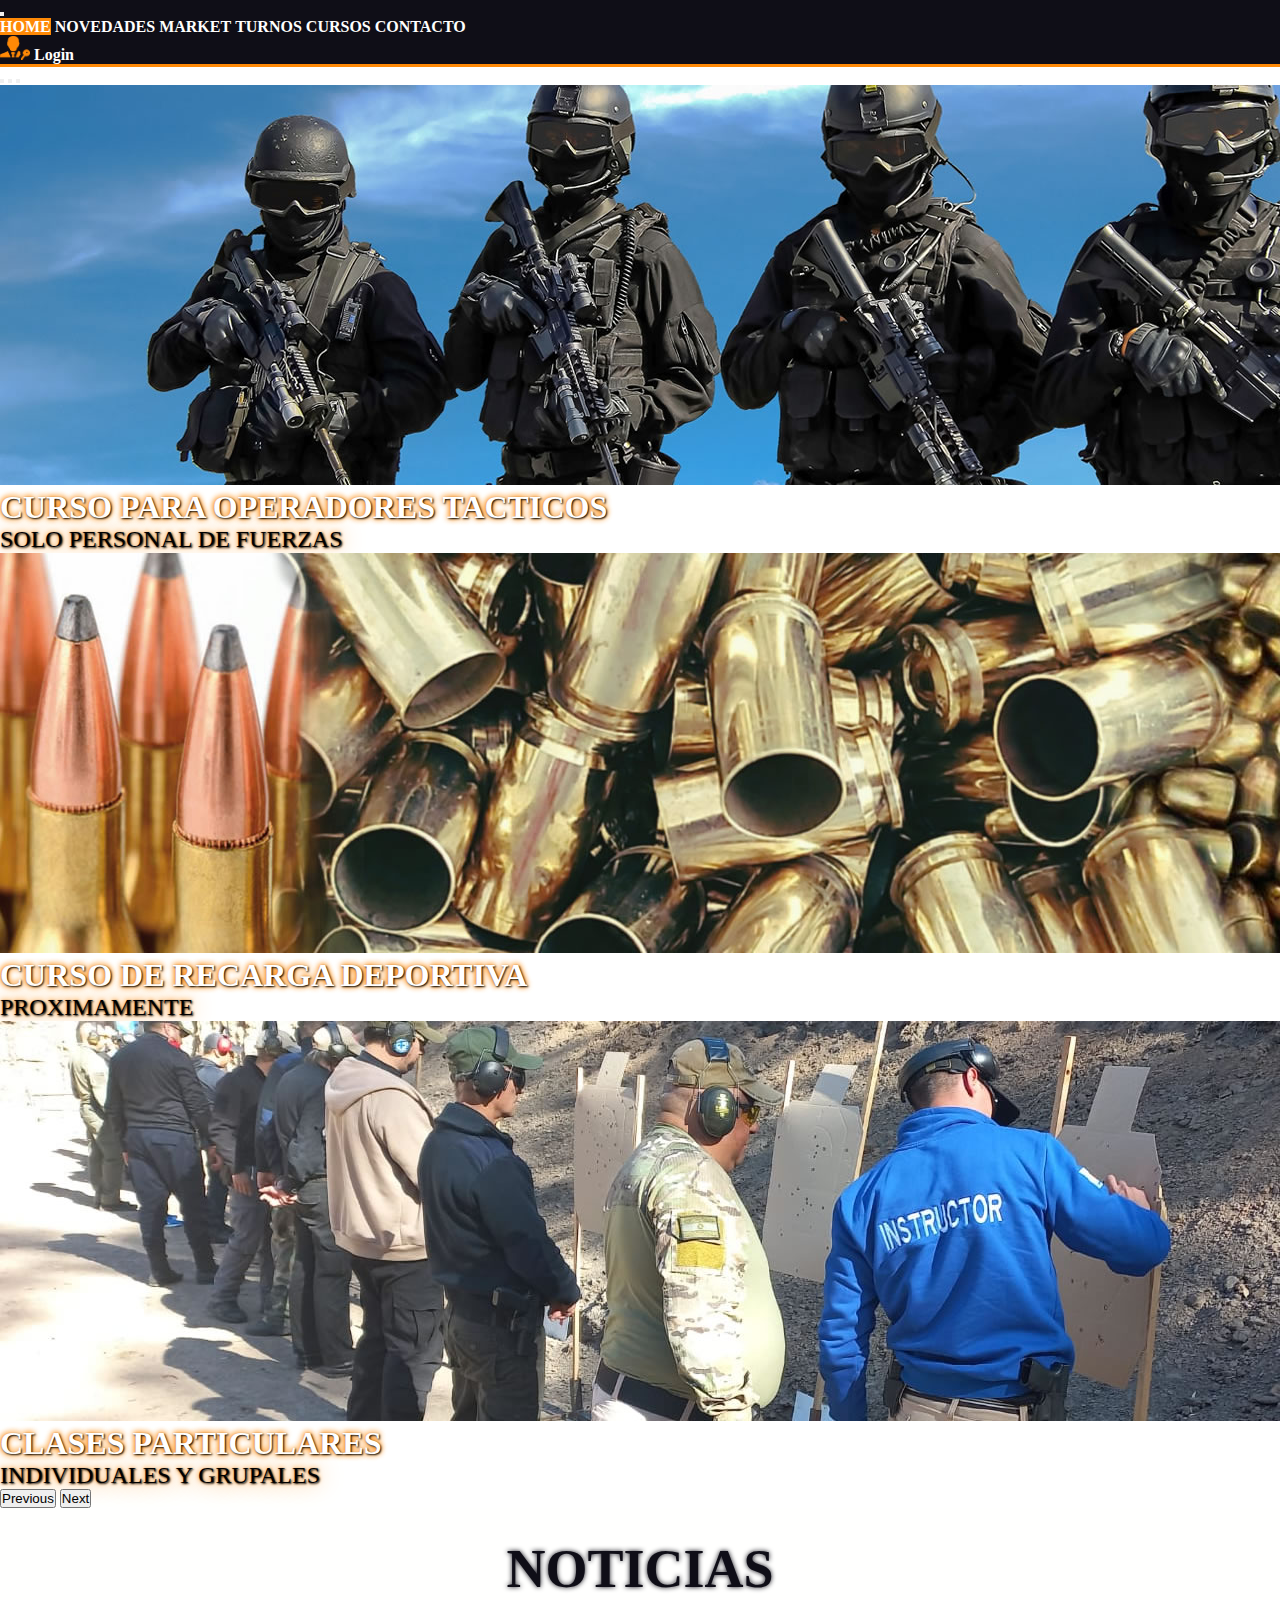
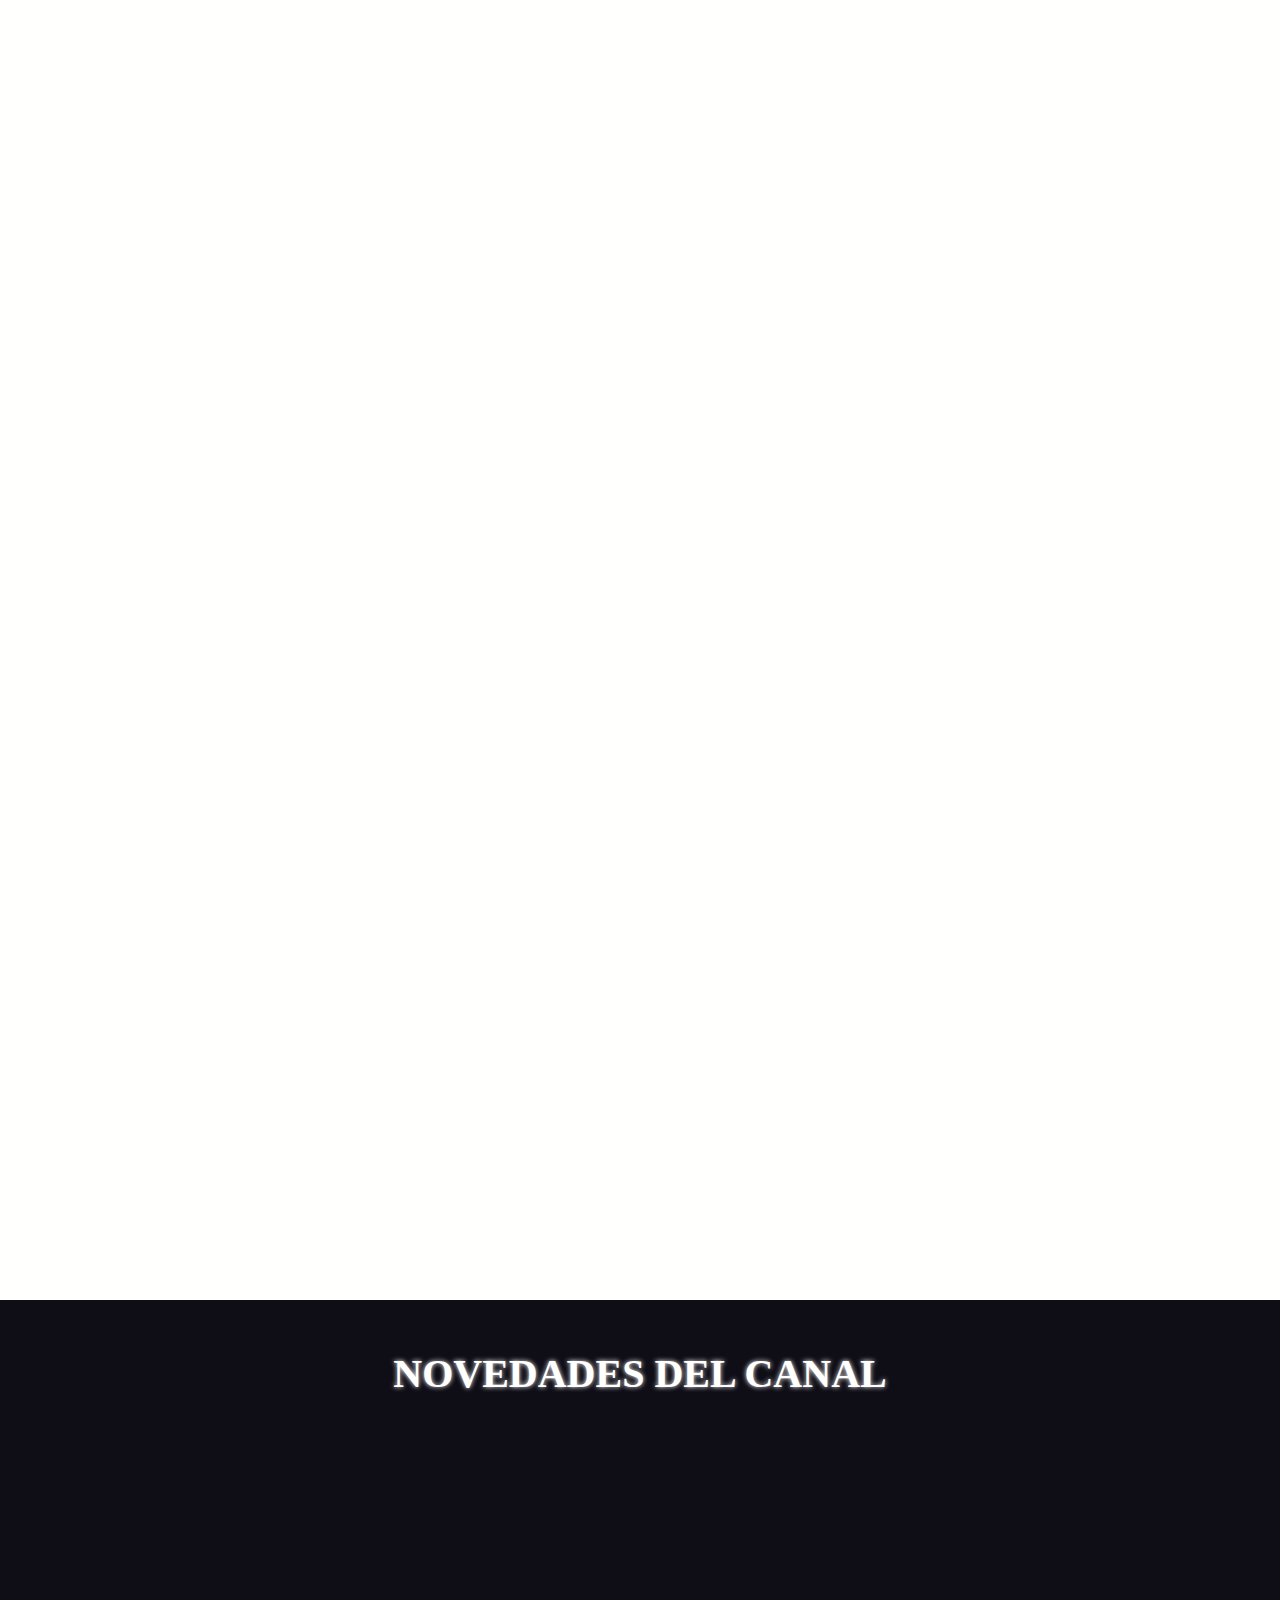
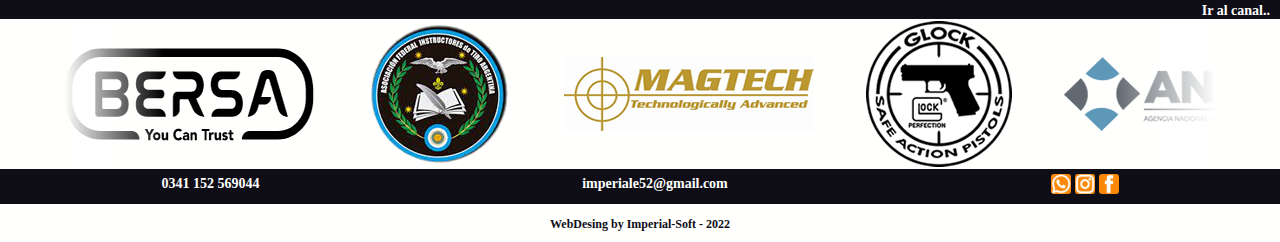
<file: index.html>
<!DOCTYPE html>
<html lang="es">

<head>
    <meta charset="UTF-8">
    <meta http-equiv="X-UA-Compatible" content="IE=edge">
    <meta name="viewport" content="width=device-width, initial-scale=1.0">
    <meta name="author" content="Walter Imperiale - Imperial-Soft" />
    <meta name="copyright" content="Imperial-soft - 2023">
    <meta name="description"
        content="Instruccion de tiro y armas de Fuego, en rosario, Argentina. Clases de tiro Personalizadas" />
    <meta name="keywords"
        content="Instructor de tiro, armas, legitimo usuario, anmac, tiro defensivo, tiro, tactico, deportivo, rosario, santa fe " />
    <link rel="stylesheet" href="assets/css/main.css">
    <link href="https://cdn.jsdelivr.net/npm/bootstrap@5.2.3/dist/css/bootstrap.min.css" rel="stylesheet"
        integrity="sha384-rbsA2VBKQhggwzxH7pPCaAqO46MgnOM80zW1RWuH61DGLwZJEdK2Kadq2F9CUG65" crossorigin="anonymous" />
    <link rel="stylesheet" href="https://cdnjs.cloudflare.com/ajax/libs/animate.css/4.1.1/animate.min.css" />
    <link rel="stylesheet" href="https://unpkg.com/aos@2.3.1/dist/aos.css" />


    <title>Walter Imperiale - Instructor de tiro y armas. Mat. ITB6654 ANMaC</title>
    <link rel="icon" type="image/x-icon" href="assets/img/favicon.ico">

</head>

<body id="container__index">

    <header class="grid__header">

        <div>
            <!-- aca inicia el carousel -->

            <div id="carouselExampleCaptions" class="carousel slide" data-bs-ride="carousel">
                <div class="carousel-indicators">
                    <button type="button" data-bs-target="#carouselExampleCaptions" data-bs-slide-to="0" class="active"
                        aria-current="true" aria-label="Slide 1"></button>
                    <button type="button" data-bs-target="#carouselExampleCaptions" data-bs-slide-to="1"
                        aria-label="Slide 2"></button>
                    <button type="button" data-bs-target="#carouselExampleCaptions" data-bs-slide-to="2"
                        aria-label="Slide 3"></button>
                </div>
                <div class="carousel-inner">
                    <div class="carousel-item active">
                        <img src="assets/img/carousel/cursoopespeciales.jpg" class="d-block w-100"
                            alt="Curso operadores tacticos">
                        <div class="carousel-caption d-none d-md-block">
                            <h5 class="h5__carousel">CURSO PARA OPERADORES TACTICOS</h5>
                            <p class="p__carousel">SOLO PERSONAL DE FUERZAS</p>
                        </div>
                    </div>
                    <div class="carousel-item">
                        <img src="assets/img/carousel/recargacurso.jpg" class="d-block w-100"
                            alt="Curso recargador de cartuchos metalicos">
                        <div class="carousel-caption d-none d-md-block">
                            <h5 class="h5__carousel">CURSO DE RECARGA DEPORTIVA</h5>
                            <p class="p__carousel">PROXIMAMENTE</p>
                        </div>
                    </div>
                    <div class="carousel-item">
                        <img src="assets/img/carousel/clasesparticulares.jpg" class="d-block w-100"
                            alt="Clases particulares">
                        <div class="carousel-caption d-none d-md-block">
                            <h5 class="h5__carousel">CLASES PARTICULARES</h5>
                            <p class="p__carousel">INDIVIDUALES Y GRUPALES</p>
                        </div>
                    </div>
                </div>
                <button class="carousel-control-prev" type="button" data-bs-target="#carouselExampleCaptions"
                    data-bs-slide="prev">
                    <span class="carousel-control-prev-icon" aria-hidden="true"></span>
                    <span class="visually-hidden">Previous</span>
                </button>
                <button class="carousel-control-next" type="button" data-bs-target="#carouselExampleCaptions"
                    data-bs-slide="next">
                    <span class="carousel-control-next-icon" aria-hidden="true"></span>
                    <span class="visually-hidden">Next</span>
                </button>
            </div>
            <!-- aca termina el carousel -->

            <!-- <img class="img__no__desborde" src="assets/img/banner.jpg" alt="Logo de cabecera"> -->
        </div>

    </header>

    <!-- inicio de navbar de boostrap -->

    <nav class="py-0 navbar navbar-dark sticky-top navbar-expand-lg color__negro">
        <div class="container-fluid">
            <a class="oculta__pc navbar-brand" href="#"><img src="assets/img/user-login-icon.png" alt="Ingresar"
                    width="30" height="24"> Login</a>
            <button class="navbar-toggler" type="button" data-bs-toggle="collapse" data-bs-target="#navbarNavAltMarkup"
                aria-controls="navbarNavAltMarkup" aria-expanded="false" aria-label="Toggle navigation">
                <span class="navbar-toggler-icon"></span>
            </button>
            <div class="fw-bold justify-content-center collapse navbar-collapse" id="navbarNavAltMarkup">
                <div class="navbar-nav">
                    <a class="nav-link btn__fondo link-dark" href="index.html">HOME</a>
                    <a class="nav-link" href="pages/novedades.html">NOVEDADES</a>
                    <a class="nav-link" href="pages/market.html">MARKET</a>
                    <a class="nav-link" href="pages/turnos.html">TURNOS</a>
                    <a class="nav-link" href="pages/cursos.html">CURSOS</a>
                    <a class="nav-link" href="pages/contacto.html">CONTACTO</a>
                </div>
            </div>
            <a class="oculta__mobile navbar-brand" href="#"><img src="assets/img/user-login-icon.png" alt="Ingresar"
                    width="30" height="24"> Login</a>
        </div>
    </nav>

    <!-- FIN de navbar de boostrap -->

    <main class="grid__noticias color__claro">
        <h1 class="h1__new animate__animated animate__backInLeft">NOTICIAS</h1>
        <!-- en esta seccion de noticias, van a aparecer las ultimas 4 o 6 novedades agregadas en la seccion de novedades, o se podran intercarlar on los ultimos cursos agregados en la seccion cursos..  mostrando los ultimos 6 de forma cronologica. 
        Por ahora, solo quedan estas "cards" de forma estatica y representativa.-->
        <section>
            <div class="mi__cards">

                <div class="mi__card" data-aos="zoom-out-up">
                    <img src="assets/img/cursos/seguridad.jpg" alt="Diplomatura en seguridad fisica">
                    <div class="contenido__texto__card">
                        <h4>DIPLOMATURA EN SEGURIDAD</h4>
                        <p>Conocera todos los aspectos para diagramar y proyectar un plan de seguridad, para el nuecleo
                            familiar.<a href="pages/contacto.html"> Consultar Requisitos</a></p>
                    </div>
                </div>

                <div class="mi__card" data-aos="fade-right">
                    <img src="assets/img/novedades/noticiaanmac3.jpg"
                        alt="ANMAC RECIBIÓ 1300 ARMAS DEL DELITO PARA SU DESTRUCCIÓN">
                    <div class="contenido__texto__card">
                        <h4>1300 ARMAS PARA DESTRUIR!</h4>
                        <p>La Agencia Nacional de Materiales Controlados implementó una política proactiva que consiste
                            en trasladar, inventariar..<a
                                href="http://www.anmac.gob.ar/index_seccion.php?seccion=info&m=0&id=162"
                                target="_blank">Leer mas..</a></p>
                    </div>
                </div>

                <div class="mi__card" data-aos="fade-down" data-aos-easing="linear" data-aos-duration="1500">
                    <img src="assets/img/novedades/noticiaanmac4.jpg" alt="EL PEVAF LLEGA A QUILMES">
                    <div class="contenido__texto__card">
                        <h4>EL PEVAF LLEGA A QUILMES</h4>
                        <p class="fst-normal">Los Puestos Móviles del Programa Nacional de Entrega Voluntaria de Armas
                            de Fuego y Municiones... <a
                                href="http://www.anmac.gob.ar/index_seccion.php?seccion=info&m=0&id=157"
                                target="_blank">Leer mas..</a></p>
                    </div>
                </div>

                <div class="mi__card" data-aos="flip-left">
                    <img src="assets/img/cursos/cursodefensivo.jpg" alt="Clases de tiro">
                    <div class="contenido__texto__card">
                        <h4>IDONEIDAD DE TIRO</h4>
                        <p>Aprende leyes, reglamenacion y a usar tu arma de fuego, de forma segura! <a
                                href="pages/contacto.html"> Consultar Requisitos</a></p>
                    </div>
                </div>

                <div class="card__mobile" data-aos="zoom-in-left">
                    <img src="assets/img/cursos/custodia.jpg" alt="Curso de custodia VIP">
                    <div class="contenido__texto__card">
                        <h4>CUSTUDIA MANDATARIOS</h4>
                        <p>El curso para custodias VIP o mandatarios esta diseñado para personas de seguridad privada.
                            <a href="pages/contacto.html"> Consultar Requisitos</a>
                        </p>
                    </div>
                </div>

                <div class="card__mobile" data-aos="fade-down">
                    <img src="assets/img/novedades/gwash.jpg" alt="imagen de GEORGE WASHINGTON">
                    <div class="contenido__texto__card">
                        <h4>GEORGE WASHINGTON</h4>
                        <p>"Las armas de fuego son las segundas en importancia tan sólo después de la Constitución,
                            ellas son los dientes de la libertad de la gente." <a
                                href="https://es.wikipedia.org/wiki/George_Washington" target="_blank">Leer mas..</a>
                        </p>
                    </div>
                </div>

                <div class="card__mobile" data-aos="fade-right">
                    <img src="assets/img/novedades/CSlater.jpg" alt="imagen de CHRISTIAN SLATER">
                    <div class="contenido__texto__card">
                        <h4>CHRISTIAN SLATER</h4>
                        <p>"Más vale tener un arma y no necesitarla que necesitarla y no tenerla..." <a
                                href="https://es.wikipedia.org/wiki/Christian_Slater" target="_blank">Leer mas..</a></p>
                    </div>
                </div>

                <div class="card__mobile" data-aos="fade-left">
                    <img src="assets/img/novedades/ncage.jpg" alt="imagen de NICOLAS CAGE">
                    <div class="contenido__texto__card">
                        <h4>NICOLAS CAGE</h4>
                        <p class="fst-normal">En el mundo hay mas de 550 millones de armas de fuego en circulación. Un
                            arma de fuego por
                            cada 12 personas que hay en el planeta y digo yo, ¿cómo se arman las otras 11?" <a
                                href="https://es.wikipedia.org/wiki/Nicolas_Cage" target="_blank">Leer mas..</a></p>
                    </div>
                </div>

            </div>
        </section>

    </main>

    <section class="grid__videos">
        <!-- En esta seccion, pienso poner alguna especie de plug o api que conecte a mi canal de youtube y traiga los ultimos videos de forma actualizada -->
        <h2 class="h2 animate__animated animate__backInLeft">NOVEDADES DEL CANAL</h2>

        <div class="div__alinear" data-aos="zoom-out"><iframe width="100%" height="100%"
                src="https://www.youtube.com/embed/RWVH_6TnJf8" title="Metodologia de la enseñanza" frameborder="0"
                allow="accelerometer; autoplay; clipboard-write; encrypted-media; gyroscope; picture-in-picture"
                allowfullscreen></iframe></div>

        <div class="div__alinear" data-aos="flip-left"><iframe width="100%" height="100%"
                src="https://www.youtube.com/embed/L-SHm2iKRLs" title="cuarto seminario de afita" frameborder="0"
                allow="accelerometer; autoplay; clipboard-write; encrypted-media; gyroscope; picture-in-picture"
                allowfullscreen></iframe></div>

        <div class="div__alinear__mobile" data-aos="fade-up-left"><iframe width="100%" height="100%"
                src="https://www.youtube.com/embed/pBfAUvEuGWI" title="medicina tactica" frameborder="0"
                allow="accelerometer; autoplay; clipboard-write; encrypted-media; gyroscope; picture-in-picture"
                allowfullscreen></iframe></div>

        <p class="canal__youtube"><a href="https://www.youtube.com/c/afitainstructoresdetiro" target="_blank">Ir al
                canal..</a></p>
    </section>

    <section class="grid__sponsor">
        <!-- en est seccion, van a aparecer de forma aleatoerea los logos de los sponsor, al hacerles click me deberia llevar a la pagina web del mismo -->


        <div class="slider">
            <div class="slide-track">
                <div class="slide">
                    <img src="assets/img/sponsors/bersa.png" alt="logo de Bersa" />
                </div>
                <div class="slide">
                    <img src="assets/img/sponsors/afita.png" alt="AFITA" />
                </div>
                <div class="slide">
                    <img src="assets/img/sponsors/magtech.png" alt="magtech logo" />
                </div>
                <div class="slide">
                    <img src="assets/img/sponsors/glock1.png" alt="Logo glock redondo" />
                </div>
                <div class="slide">
                    <img src="assets/img/sponsors/anmac.png" alt="Logo ANMaC" />
                </div>
                <div class="slide">
                    <img src="assets/img/sponsors/gloc2.png" alt="Logo de glock Perfection" />
                </div>
                <div class="slide">
                    <img src="assets/img/sponsors/afita2.png" alt="heraldica afita" />
                </div>
                <div class="slide">
                    <img src="assets/img/sponsors/fiocchi.png" alt="Fiocchi Municiones" />
                </div>
                <div class="slide">
                    <img src="assets/img/sponsors/logoit.png" alt="logo instructores federal" />
                </div>
                <div class="slide">
                    <img src="assets/img/sponsors/winchester.png" alt="winchester" />
                </div>
                <div class="slide">
                    <img src="assets/img/sponsors/beretta.png" alt="Prietto Beretta" />
                </div>
                <div class="slide">
                    <img src="assets/img/sponsors/sec.png" alt="Seguridad Especial canina" />
                </div>
                <div class="slide">
                    <img src="assets/img/sponsors/logowi.png" alt="Walter logo" />
                </div>
                <div class="slide">
                    <img src="assets/img/sponsors/logowi2.png" alt="logo walter" />
                </div>
            </div>
        </div>

    </section>

    <footer class="grid__footer">
        <section class="alinea__footer2">
            <div>
                <a href="tel:+540341152569044">0341 152 569044</a>
            </div>
            <div>
                <a href=mailto:imperiale52@gmail.com?subject="Consulta Web">imperiale52@gmail.com</a>
            </div>
            <div>
                <a href="https://wa.me/+543412569044" target="_blank"><img src="assets/img/logo_wsp.jpg"
                        alt="logo wsp"></a>

                <a href="https://instagram.com/imperiale.instructor" target="_blank"><img
                        src="assets/img/logo_instagram.jpg" alt="logo de instagram"></a>

                <a href="https://www.facebook.com/imperiale.instructor/" target="_blank"><img
                        src="assets/img/logo_fb.jpg" alt="logo de facebook"></a>

            </div>
        </section>
        <div class="pie">
            <a href="https://argnight.bizhat.com" target="_blank">WebDesing by Imperial-Soft - 2022</a>
        </div>

    </footer>
    <script src="https://cdn.jsdelivr.net/npm/bootstrap@5.2.3/dist/js/bootstrap.bundle.min.js"
        integrity="sha384-kenU1KFdBIe4zVF0s0G1M5b4hcpxyD9F7jL+jjXkk+Q2h455rYXK/7HAuoJl+0I4"
        crossorigin="anonymous"></script>

    <script src="https://unpkg.com/aos@2.3.1/dist/aos.js"></script>

    <script>
        AOS.init({
            easing: 'ease-out-back',
            duration: 1000
        });
    </script>
</body>

</html>
</file>
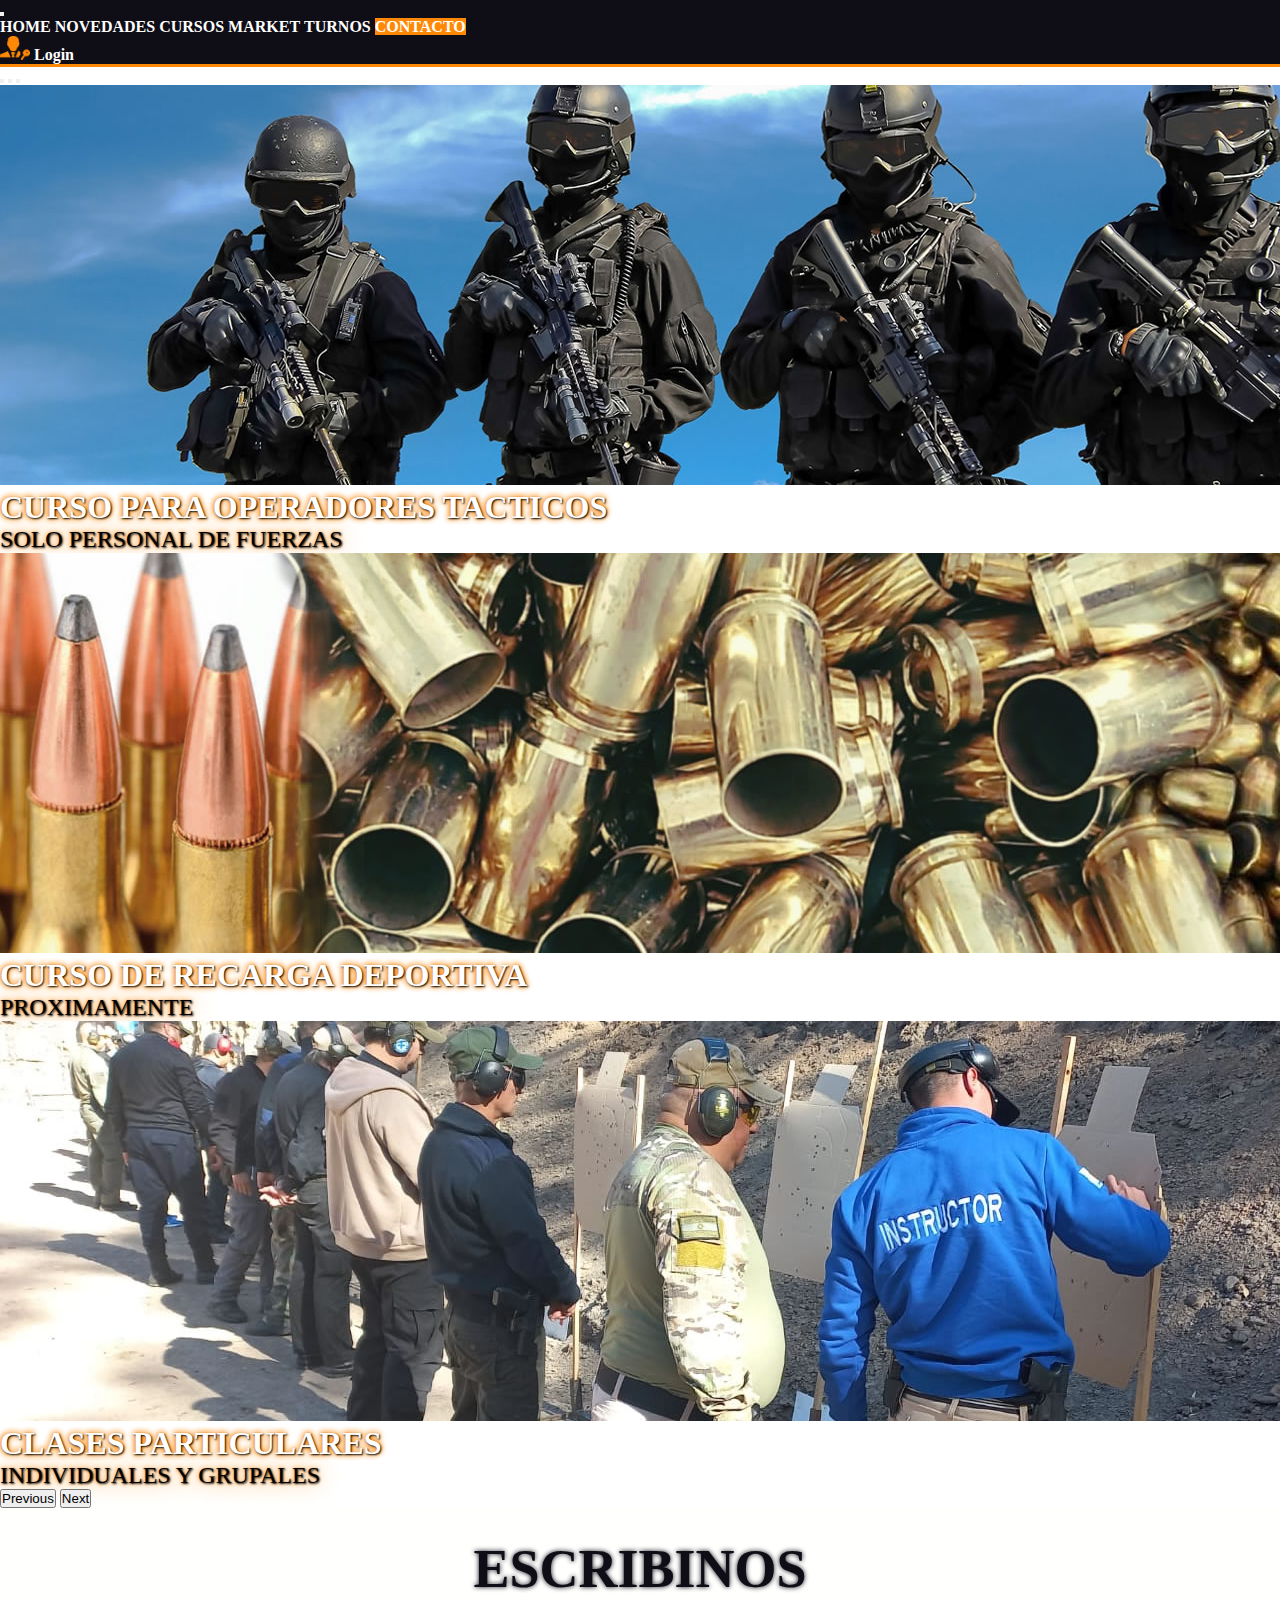
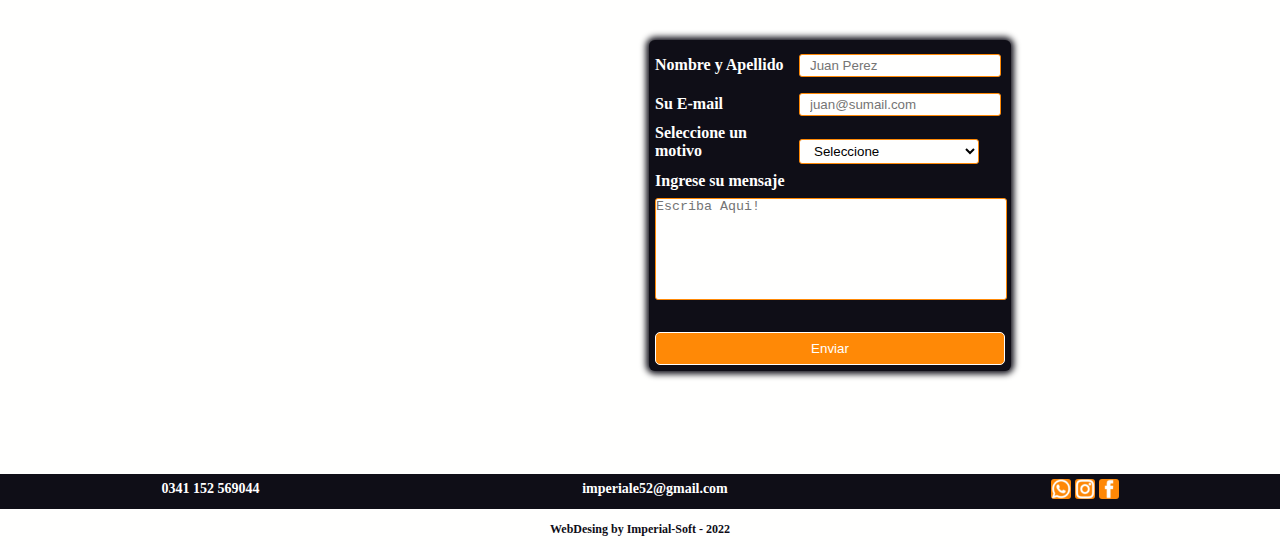
<file: pages/contacto.html>
<!DOCTYPE html>
<html lang="es">


<head>
    <meta charset="UTF-8">
    <meta http-equiv="X-UA-Compatible" content="IE=edge">
    <meta name="viewport" content="width=device-width, initial-scale=1.0">
    <meta name="author" content="Walter Imperiale - Imperial-Soft" />
    <meta name="copyright" content="Imperial-soft - 2023">
    <meta name="description"
        content="Instruccion de tiro y armas de Fuego, en rosario, Argentina. Clases de tiro Personalizadas" />
    <meta name="keywords"
        content="Instructor de tiro, armas, legitimo usuario, anmac, tiro defensivo, tiro, tactico, deportivo, rosario, santa fe " />

    <link rel="stylesheet" href="../assets/css/main.css">

    <link href="https://cdn.jsdelivr.net/npm/bootstrap@5.2.3/dist/css/bootstrap.min.css" rel="stylesheet"
        integrity="sha384-rbsA2VBKQhggwzxH7pPCaAqO46MgnOM80zW1RWuH61DGLwZJEdK2Kadq2F9CUG65" crossorigin="anonymous" />

    <link rel="stylesheet" href="https://cdnjs.cloudflare.com/ajax/libs/animate.css/4.1.1/animate.min.css" />
    <link rel="stylesheet" href="https://unpkg.com/aos@2.3.1/dist/aos.css" />


    <title>Contacto - Instruccion de Tiro y Armas - Clases Personalizadas</title>
    <link rel="icon" type="image/x-icon" href="../assets/img/favicon.ico">

</head>

<body id="container__index">

    <header class="grid__header">

        <div>
            <!-- aca inicia el carousel -->
            <div id="carouselExampleCaptions" class="carousel slide" data-bs-ride="carousel">
                <div class="carousel-indicators">
                    <button type="button" data-bs-target="#carouselExampleCaptions" data-bs-slide-to="0" class="active"
                        aria-current="true" aria-label="Slide 1"></button>
                    <button type="button" data-bs-target="#carouselExampleCaptions" data-bs-slide-to="1"
                        aria-label="Slide 2"></button>
                    <button type="button" data-bs-target="#carouselExampleCaptions" data-bs-slide-to="2"
                        aria-label="Slide 3"></button>
                </div>
                <div class="carousel-inner">
                    <div class="carousel-item active">
                        <img src="../assets/img/carousel/cursoopespeciales.jpg" class="d-block w-100"
                            alt="Curso operadores tacticos">
                        <div class="carousel-caption d-none d-md-block">
                            <h5 class="h5__carousel">CURSO PARA OPERADORES TACTICOS</h5>
                            <p class="p__carousel">SOLO PERSONAL DE FUERZAS</p>
                        </div>
                    </div>
                    <div class="carousel-item">
                        <img src="../assets/img/carousel/recargacurso.jpg" class="d-block w-100"
                            alt="Curso recargador de cartuchos metalicos">
                        <div class="carousel-caption d-none d-md-block">
                            <h5 class="h5__carousel">CURSO DE RECARGA DEPORTIVA</h5>
                            <p class="p__carousel">PROXIMAMENTE</p>
                        </div>
                    </div>
                    <div class="carousel-item">
                        <img src="../assets/img/carousel/clasesparticulares.jpg" class="d-block w-100"
                            alt="Clases particulares">
                        <div class="carousel-caption d-none d-md-block">
                            <h5 class="h5__carousel">CLASES PARTICULARES</h5>
                            <p class="p__carousel">INDIVIDUALES Y GRUPALES</p>
                        </div>
                    </div>
                </div>
                <button class="carousel-control-prev" type="button" data-bs-target="#carouselExampleCaptions"
                    data-bs-slide="prev">
                    <span class="carousel-control-prev-icon" aria-hidden="true"></span>
                    <span class="visually-hidden">Previous</span>
                </button>
                <button class="carousel-control-next" type="button" data-bs-target="#carouselExampleCaptions"
                    data-bs-slide="next">
                    <span class="carousel-control-next-icon" aria-hidden="true"></span>
                    <span class="visually-hidden">Next</span>
                </button>
            </div>
            <!-- aca termina el carousel -->
        </div>

    </header>

    <!-- inicio de navbar de boostrap -->

    <nav class="py-0 navbar navbar-dark sticky-top navbar-expand-lg color__negro">
        <div class="container-fluid">
            <a class="oculta__pc navbar-brand" href="#"><img src="../assets/img/user-login-icon.png" alt="Ingresar"
                    width="30" height="24"> Login</a>
            <button class="navbar-toggler" type="button" data-bs-toggle="collapse" data-bs-target="#navbarNavAltMarkup"
                aria-controls="navbarNavAltMarkup" aria-expanded="false" aria-label="Toggle navigation">
                <span class="navbar-toggler-icon"></span>
            </button>
            <div class="fw-bold justify-content-center collapse navbar-collapse" id="navbarNavAltMarkup">
                <div class="navbar-nav">
                    <a class="nav-link" href="../index.html">HOME</a>
                    <a class="nav-link" href="novedades.html">NOVEDADES</a>
                    <a class="nav-link" href="cursos.html">CURSOS</a>
                    <a class="nav-link" href="market.html">MARKET</a>
                    <a class="nav-link" href="turnos.html">TURNOS</a>
                    <a class="nav-link btn__fondo link-dark" href="contacto.html">CONTACTO</a>
                </div>
            </div>
            <a class="oculta__mobile navbar-brand" href="#"><img src="../assets/img/user-login-icon.png" alt="Ingresar"
                    width="30" height="24"> Login</a>
        </div>
    </nav>
    <!-- FIN de navbar de boostrap -->

    <main class="grid__noticias color__claro">
        <h1 class="h1__new animate__animated animate__backInLeft">ESCRIBINOS</h1>


        <div class="centrar__frm">
            <div class="alinear__img__frm" data-aos="flip-left" data-aos-easing="ease-out-cubic"
                data-aos-duration="2000">
                <img src="../assets/img/contacto.jpg" alt="imagen de contacto">
            </div>

            <div>
                <form>
                    <div><label for="Nombre">Nombre y Apellido</label>
                        <input type="text" name="Nombre" placeholder="Juan Perez" pattern=[A-Z\sa-z]{3,20} required>
                    </div>

                    <div><label for="email">Su E-mail</label>
                        <input type="email" name="email" placeholder="juan@sumail.com" required>
                    </div>

                    <div><label for="asunto">Seleccione un motivo</label>
                        <select name="asunto" required>
                            <option value="">Seleccione</option>
                            <option value="Capacitaciones">Capacitaciones</option>
                            <option value="Cursos">Cursos</option>
                            <option value="Varios">Varios</option>
                        </select>
                    </div>

                    <div><label for="mensaje">Ingrese su mensaje</label>
                        <textarea name="mensaje" placeholder="Escriba Aqui!" required></textarea>
                    </div>
                    <div><input type="submit" value="Enviar"></div>
                </form>
            </div>
        </div>
    </main>



    <footer class="grid__footer">
        <section class="alinea__footer2">
            <div>
                <a href="tel:+540341152569044">0341 152 569044</a>
            </div>
            <div>
                <a href=mailto:imperiale52@gmail.com?subject="Consulta Web">imperiale52@gmail.com</a>
            </div>
            <div>
                <a href="https://wa.me/+543412569044" target="_blank"><img src="../assets/img/logo_wsp.jpg"
                        alt="logo wsp"></a>

                <a href="https://instagram.com/imperiale.instructor" target="_blank"><img
                        src="../assets/img/logo_instagram.jpg" alt="logo de instagram"></a>

                <a href="https://www.facebook.com/imperiale.instructor/" target="_blank"><img
                        src="../assets/img/logo_fb.jpg" alt="logo de facebook"></a>

            </div>
        </section>
        <div class="pie">
            <a href="https://argnight.bizhat.com" target="_blank">WebDesing by Imperial-Soft - 2022</a>
        </div>

    </footer>
    <script src="https://cdn.jsdelivr.net/npm/bootstrap@5.2.3/dist/js/bootstrap.bundle.min.js"
        integrity="sha384-kenU1KFdBIe4zVF0s0G1M5b4hcpxyD9F7jL+jjXkk+Q2h455rYXK/7HAuoJl+0I4"
        crossorigin="anonymous"></script>

    <script src="https://unpkg.com/aos@2.3.1/dist/aos.js"></script>

    <script>
        AOS.init({
            easing: 'ease-out-back',
            duration: 1000
        });
    </script>
</body>

</html>
</file>
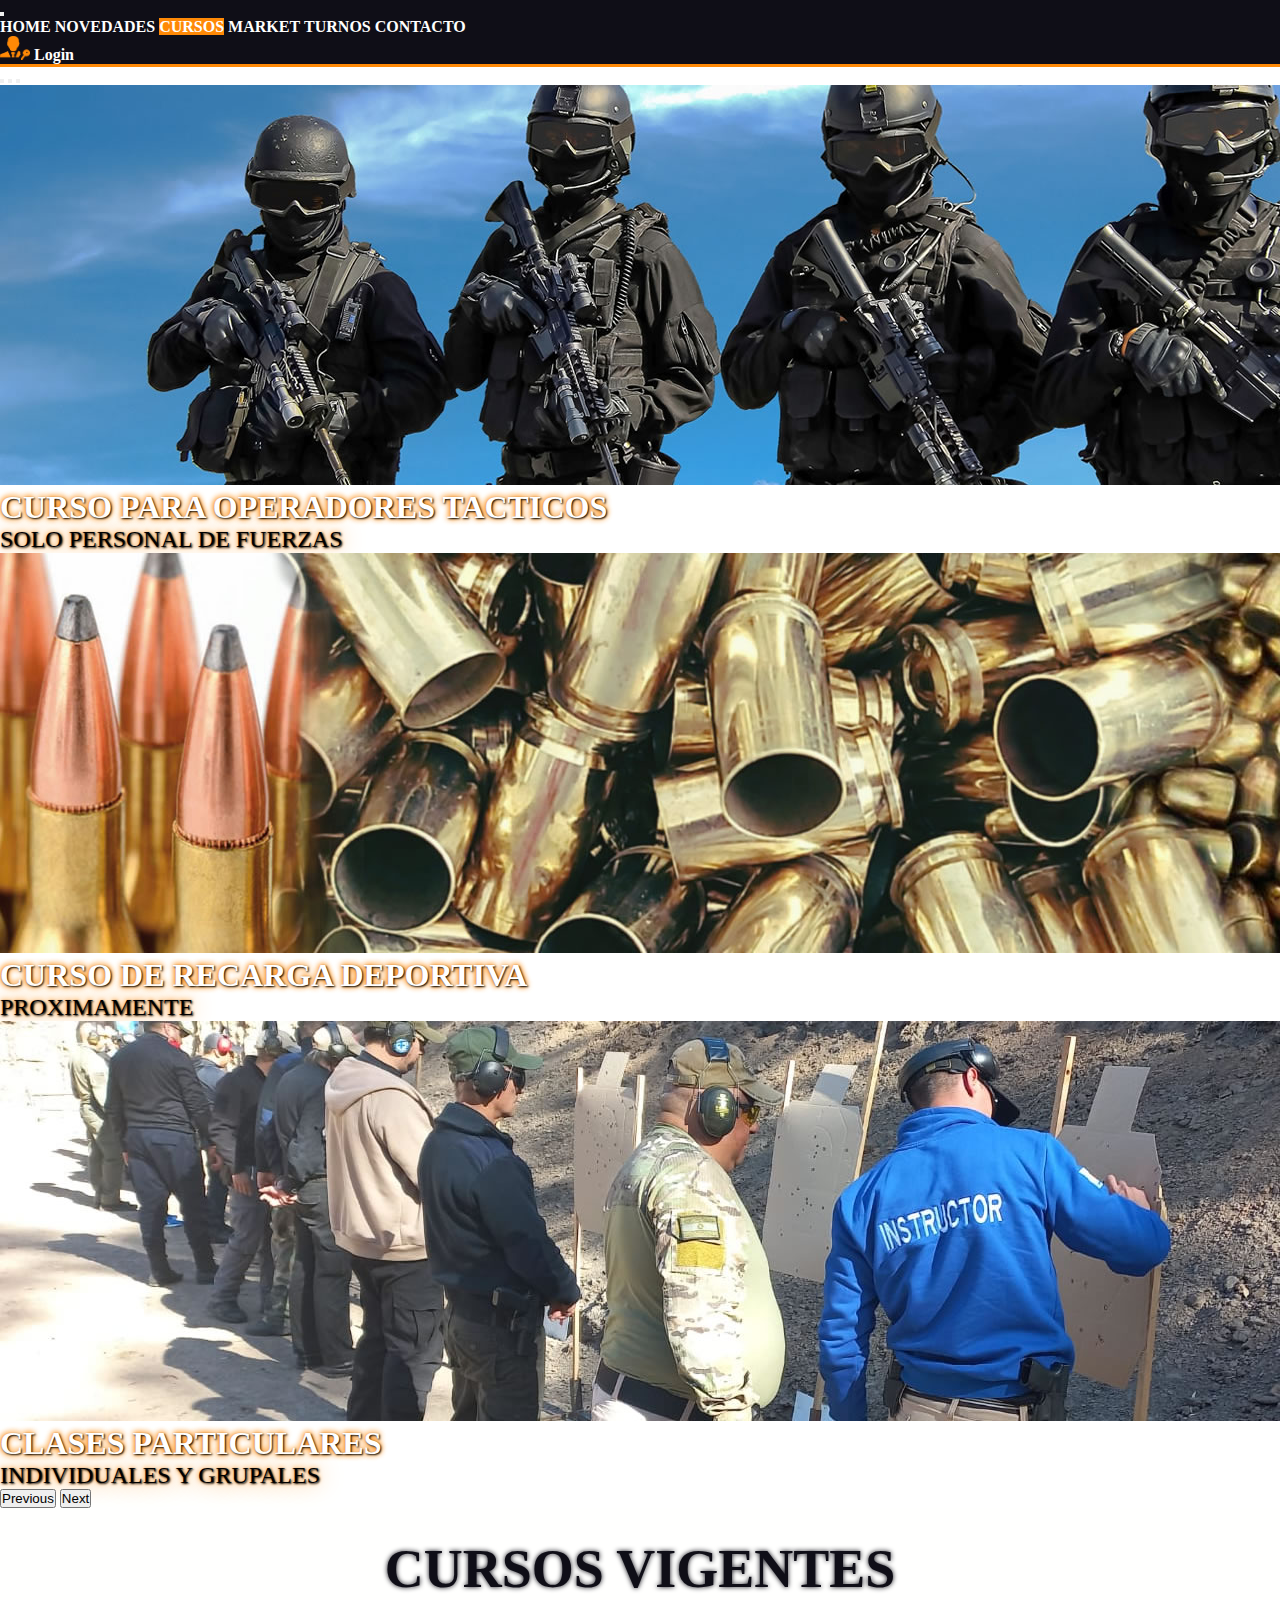
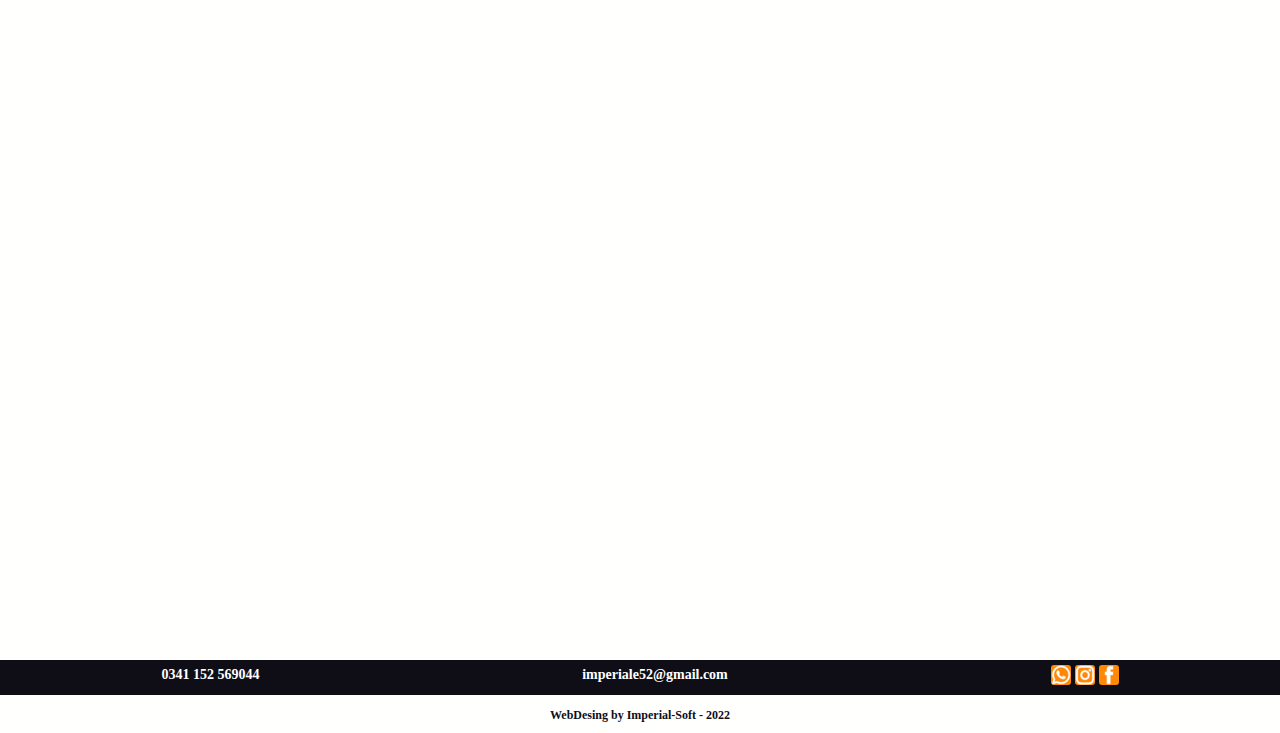
<file: pages/cursos.html>
<!DOCTYPE html>
<html lang="es">


<head>
    <meta charset="UTF-8">
    <meta http-equiv="X-UA-Compatible" content="IE=edge">
    <meta name="viewport" content="width=device-width, initial-scale=1.0">
    <meta name="author" content="Walter Imperiale - Imperial-Soft" />
    <meta name="copyright" content="Imperial-soft - 2023">
    <meta name="description"
        content="Instruccion de tiro y armas de Fuego, en rosario, Argentina. Clases de tiro Personalizadas" />
    <meta name="keywords"
        content="Instructor de tiro, armas, legitimo usuario, anmac, tiro defensivo, tiro, tactico, deportivo, rosario, santa fe " />

    <link rel="stylesheet" href="../assets/css/main.css">

    <link href="https://cdn.jsdelivr.net/npm/bootstrap@5.2.3/dist/css/bootstrap.min.css" rel="stylesheet"
        integrity="sha384-rbsA2VBKQhggwzxH7pPCaAqO46MgnOM80zW1RWuH61DGLwZJEdK2Kadq2F9CUG65" crossorigin="anonymous" />

    <link rel="stylesheet" href="https://cdnjs.cloudflare.com/ajax/libs/animate.css/4.1.1/animate.min.css" />
    <link rel="stylesheet" href="https://unpkg.com/aos@2.3.1/dist/aos.css" />


    <title>Capacitate, instruite, solo depende de vos! Instructor de Tiro y armas</title>
    <link rel="icon" type="image/x-icon" href="../assets/img/favicon.ico">

</head>

<body id="container__index">

    <header class="grid__header">

        <div>
            <!-- aca inicia el carousel -->

            <div id="carouselExampleCaptions" class="carousel slide" data-bs-ride="carousel">
                <div class="carousel-indicators">
                    <button type="button" data-bs-target="#carouselExampleCaptions" data-bs-slide-to="0" class="active"
                        aria-current="true" aria-label="Slide 1"></button>
                    <button type="button" data-bs-target="#carouselExampleCaptions" data-bs-slide-to="1"
                        aria-label="Slide 2"></button>
                    <button type="button" data-bs-target="#carouselExampleCaptions" data-bs-slide-to="2"
                        aria-label="Slide 3"></button>
                </div>
                <div class="carousel-inner">
                    <div class="carousel-item active">
                        <img src="../assets/img/carousel/cursoopespeciales.jpg" class="d-block w-100"
                            alt="Curso operadores tacticos">
                        <div class="carousel-caption d-none d-md-block">
                            <h5 class="h5__carousel">CURSO PARA OPERADORES TACTICOS</h5>
                            <p class="p__carousel">SOLO PERSONAL DE FUERZAS</p>
                        </div>
                    </div>
                    <div class="carousel-item">
                        <img src="../assets/img/carousel/recargacurso.jpg" class="d-block w-100"
                            alt="Curso recargador de cartuchos metalicos">
                        <div class="carousel-caption d-none d-md-block">
                            <h5 class="h5__carousel">CURSO DE RECARGA DEPORTIVA</h5>
                            <p class="p__carousel">PROXIMAMENTE</p>
                        </div>
                    </div>
                    <div class="carousel-item">
                        <img src="../assets/img/carousel/clasesparticulares.jpg" class="d-block w-100"
                            alt="Clases particulares">
                        <div class="carousel-caption d-none d-md-block">
                            <h5 class="h5__carousel">CLASES PARTICULARES</h5>
                            <p class="p__carousel">INDIVIDUALES Y GRUPALES</p>
                        </div>
                    </div>
                </div>
                <button class="carousel-control-prev" type="button" data-bs-target="#carouselExampleCaptions"
                    data-bs-slide="prev">
                    <span class="carousel-control-prev-icon" aria-hidden="true"></span>
                    <span class="visually-hidden">Previous</span>
                </button>
                <button class="carousel-control-next" type="button" data-bs-target="#carouselExampleCaptions"
                    data-bs-slide="next">
                    <span class="carousel-control-next-icon" aria-hidden="true"></span>
                    <span class="visually-hidden">Next</span>
                </button>
            </div>
            <!-- aca termina el carousel -->
        </div>

    </header>

    <!-- inicio de navbar de boostrap -->

    <nav class="py-0 navbar navbar-dark sticky-top navbar-expand-lg color__negro">
        <div class="container-fluid">
            <a class="oculta__pc navbar-brand" href="#"><img src="../assets/img/user-login-icon.png" alt="Ingresar"
                    width="30" height="24"> Login</a>
            <button class="navbar-toggler" type="button" data-bs-toggle="collapse" data-bs-target="#navbarNavAltMarkup"
                aria-controls="navbarNavAltMarkup" aria-expanded="false" aria-label="Toggle navigation">
                <span class="navbar-toggler-icon"></span>
            </button>
            <div class="fw-bold justify-content-center collapse navbar-collapse" id="navbarNavAltMarkup">
                <div class="navbar-nav">
                    <a class="nav-link" href="../index.html">HOME</a>
                    <a class="nav-link" href="novedades.html">NOVEDADES</a>
                    <a class="nav-link btn__fondo link-dark" href="cursos.html">CURSOS</a>
                    <a class="nav-link" href="market.html">MARKET</a>
                    <a class="nav-link" href="turnos.html">TURNOS</a>
                    <a class="nav-link" href="contacto.html">CONTACTO</a>
                </div>
            </div>
            <a class="oculta__mobile navbar-brand" href="#"><img src="../assets/img/user-login-icon.png" alt="Ingresar"
                    width="30" height="24"> Login</a>
        </div>
    </nav>

    <!-- FIN de navbar de boostrap -->

    <main class="grid__noticias color__claro">
        <h1 class="h1__new animate__animated animate__backInLeft">CURSOS VIGENTES</h1>

        <section>
            <div class="mi__cards">

                <div class="mi__card" data-aos="zoom-out-up">
                    <img src="../assets/img/cursos/seguridad.jpg" alt="Diplomatura en seguridad fisica">
                    <div class="contenido__texto__card">
                        <h4>DIPLOMATURA EN SEGURIDAD</h4>
                        <p>Conocera todos los aspectos para diagramar y proyectar un plan de seguridad, para el nuecleo
                            familiar.<a href="contacto.html"> Consultar Requisitos</a></p>
                    </div>
                </div>


                <div class="mi__card" data-aos="flip-left">
                    <img src="../assets/img/cursos/cursodefensivo.jpg" alt="Clases de tiro">
                    <div class="contenido__texto__card">
                        <h4>IDONEIDAD DE TIRO</h4>
                        <p>Aprende leyes, reglamenacion y a usar tu arma de fuego, de forma segura! <a
                                href="contacto.html"> Consultar Requisitos</a></p>
                    </div>
                </div>

                <div class="card__mobile" data-aos="zoom-in-left">
                    <img src="../assets/img/cursos/custodia.jpg" alt="Curso de custodia VIP">
                    <div class="contenido__texto__card">
                        <h4>CUSTUDIA MANDATARIOS</h4>
                        <p>El curso para custodias VIP o mandatarios esta diseñado para personas de seguridad privada.
                            <a href="contacto.html"> Consultar Requisitos</a></p>
                    </div>
                </div>

                <div class="card__mobile" data-aos="flip-left" data-aos-easing="ease-out-cubic"
                    data-aos-duration="2000">
                    <img src="../assets/img/cursos/defen.jpg" alt="Curso de tiro defensivo">
                    <div class=" contenido__texto__card">
                    <h4>TIRO DEFENSIVO</h4>
                    <p>En este curso aprederas tecnicas, tacticas y a manejar tu armamento de forma correcta y segura
                        para aplicar en situaciones de defensa. <a href="contacto.html">Consultar Requisitos</a></p>
                </div>
            </div>

            </div>
        </section>

    </main>


    <footer class="grid__footer">
        <section class="alinea__footer2">
            <div>
                <a href="tel:+540341152569044">0341 152 569044</a>
            </div>
            <div>
                <a href=mailto:imperiale52@gmail.com?subject="Consulta Web">imperiale52@gmail.com</a>
            </div>
            <div>
                <a href="https://wa.me/+543412569044" target="_blank"><img src="../assets/img/logo_wsp.jpg"
                        alt="logo wsp"></a>

                <a href="https://instagram.com/imperiale.instructor" target="_blank"><img
                        src="../assets/img/logo_instagram.jpg" alt="logo de instagram"></a>

                <a href="https://www.facebook.com/imperiale.instructor/" target="_blank"><img
                        src="../assets/img/logo_fb.jpg" alt="logo de facebook"></a>

            </div>
        </section>
        <div class="pie">
            <a href="https://argnight.bizhat.com" target="_blank">WebDesing by Imperial-Soft - 2022</a>
        </div>

    </footer>
    <script src="https://cdn.jsdelivr.net/npm/bootstrap@5.2.3/dist/js/bootstrap.bundle.min.js"
        integrity="sha384-kenU1KFdBIe4zVF0s0G1M5b4hcpxyD9F7jL+jjXkk+Q2h455rYXK/7HAuoJl+0I4"
        crossorigin="anonymous"></script>

    <script src="https://unpkg.com/aos@2.3.1/dist/aos.js"></script>

    <script>
        AOS.init({
            easing: 'ease-out-back',
            duration: 1000
        });
    </script>
</body>

</html>
</file>
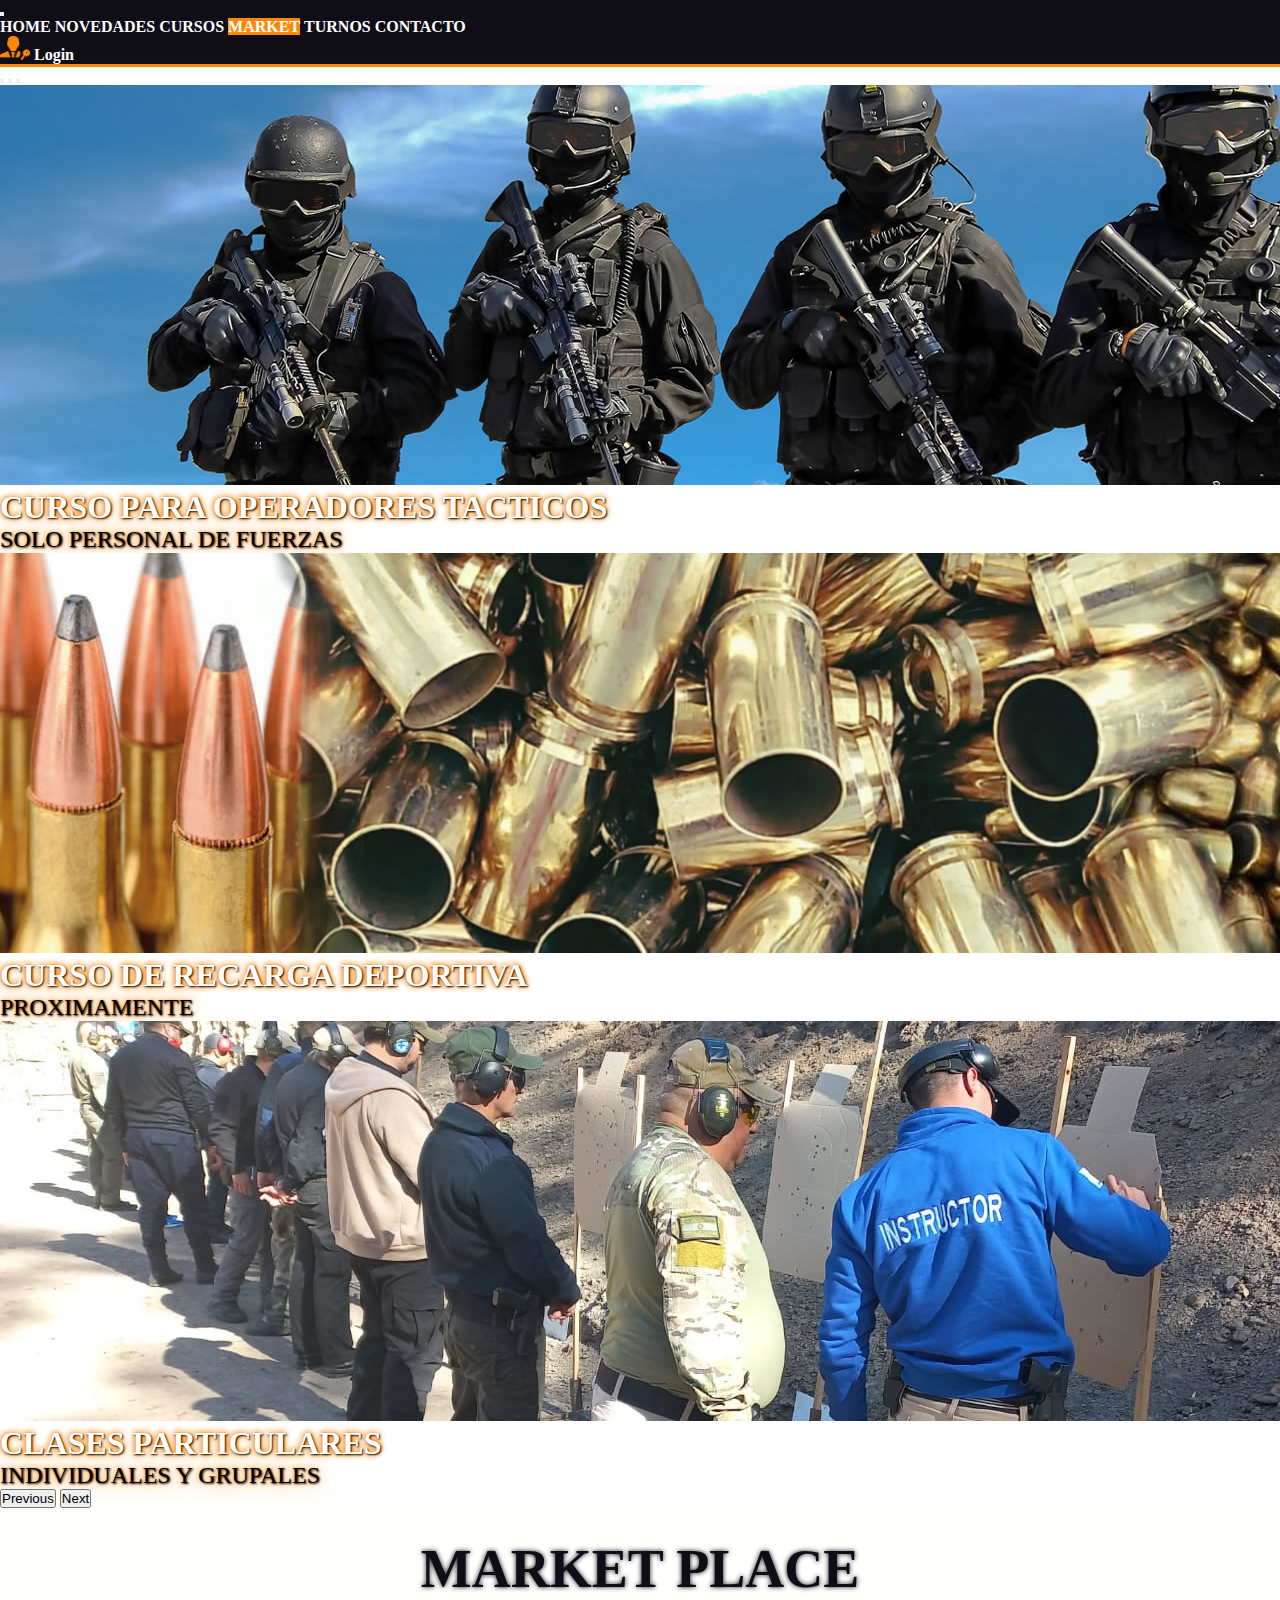
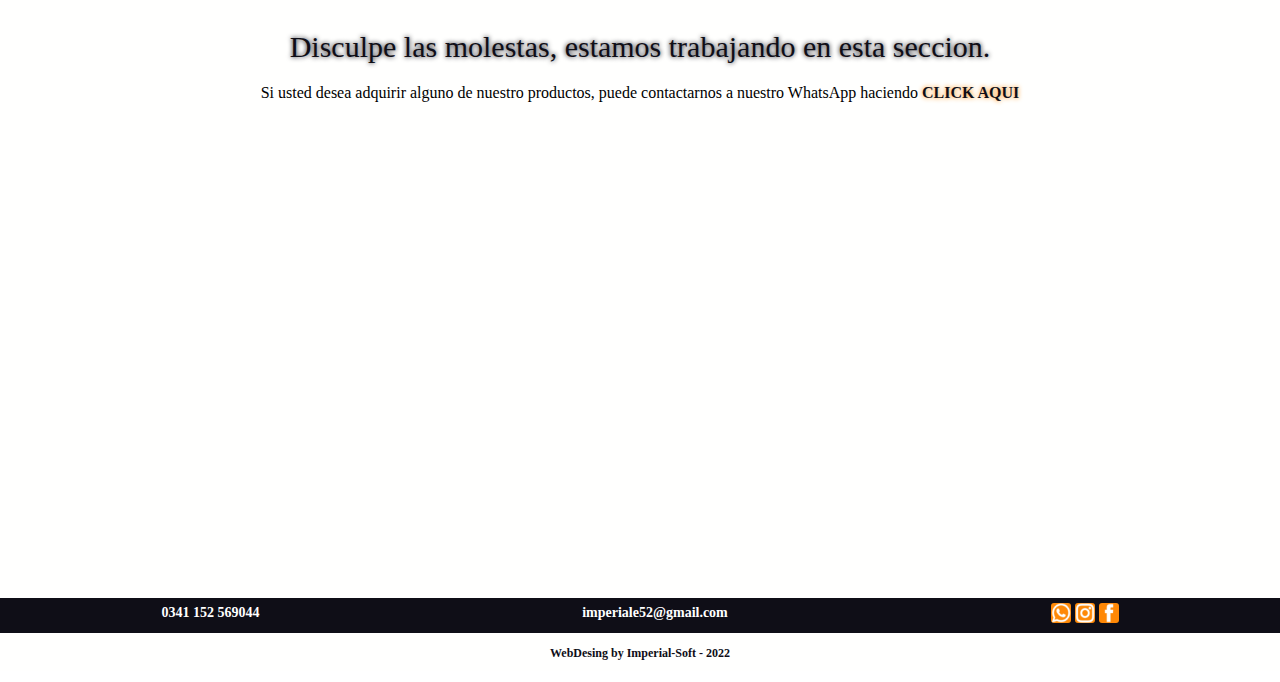
<file: pages/market.html>
<!DOCTYPE html>
<html lang="es">


<head>
    <meta charset="UTF-8">
    <meta http-equiv="X-UA-Compatible" content="IE=edge">
    <meta name="viewport" content="width=device-width, initial-scale=1.0">
    <meta name="author" content="Walter Imperiale - Imperial-Soft" />
    <meta name="copyright" content="Imperial-soft - 2023">
    <meta name="description"
        content="Instruccion de tiro y armas de Fuego, en rosario, Argentina. Clases de tiro Personalizadas" />
    <meta name="keywords"
        content="Instructor de tiro, armas, legitimo usuario, anmac, tiro defensivo, tiro, tactico, deportivo, rosario, santa fe " />

    <link rel="stylesheet" href="../assets/css/main.css">

    <link href="https://cdn.jsdelivr.net/npm/bootstrap@5.2.3/dist/css/bootstrap.min.css" rel="stylesheet"
        integrity="sha384-rbsA2VBKQhggwzxH7pPCaAqO46MgnOM80zW1RWuH61DGLwZJEdK2Kadq2F9CUG65" crossorigin="anonymous" />

    <link rel="stylesheet" href="https://cdnjs.cloudflare.com/ajax/libs/animate.css/4.1.1/animate.min.css" />
    <link rel="stylesheet" href="https://unpkg.com/aos@2.3.1/dist/aos.css" />


    <title>Compra nuestros pruductos- gorras - llaveros - remeras</title>
    <link rel="icon" type="image/x-icon" href="../assets/img/favicon.ico">

</head>

<body id="container__index">

    <header class="grid__header">

        <div>
            <!-- aca inicia el carousel -->
            <div id="carouselExampleCaptions" class="carousel slide" data-bs-ride="carousel">
                <div class="carousel-indicators">
                    <button type="button" data-bs-target="#carouselExampleCaptions" data-bs-slide-to="0" class="active"
                        aria-current="true" aria-label="Slide 1"></button>
                    <button type="button" data-bs-target="#carouselExampleCaptions" data-bs-slide-to="1"
                        aria-label="Slide 2"></button>
                    <button type="button" data-bs-target="#carouselExampleCaptions" data-bs-slide-to="2"
                        aria-label="Slide 3"></button>
                </div>
                <div class="carousel-inner">
                    <div class="carousel-item active">
                        <img src="../assets/img/carousel/cursoopespeciales.jpg" class="d-block w-100"
                            alt="Curso operadores tacticos">
                        <div class="carousel-caption d-none d-md-block">
                            <h5 class="h5__carousel">CURSO PARA OPERADORES TACTICOS</h5>
                            <p class="p__carousel">SOLO PERSONAL DE FUERZAS</p>
                        </div>
                    </div>
                    <div class="carousel-item">
                        <img src="../assets/img/carousel/recargacurso.jpg" class="d-block w-100"
                            alt="Curso recargador de cartuchos metalicos">
                        <div class="carousel-caption d-none d-md-block">
                            <h5 class="h5__carousel">CURSO DE RECARGA DEPORTIVA</h5>
                            <p class="p__carousel">PROXIMAMENTE</p>
                        </div>
                    </div>
                    <div class="carousel-item">
                        <img src="../assets/img/carousel/clasesparticulares.jpg" class="d-block w-100"
                            alt="Clases particulares">
                        <div class="carousel-caption d-none d-md-block">
                            <h5 class="h5__carousel">CLASES PARTICULARES</h5>
                            <p class="p__carousel">INDIVIDUALES Y GRUPALES</p>
                        </div>
                    </div>
                </div>
                <button class="carousel-control-prev" type="button" data-bs-target="#carouselExampleCaptions"
                    data-bs-slide="prev">
                    <span class="carousel-control-prev-icon" aria-hidden="true"></span>
                    <span class="visually-hidden">Previous</span>
                </button>
                <button class="carousel-control-next" type="button" data-bs-target="#carouselExampleCaptions"
                    data-bs-slide="next">
                    <span class="carousel-control-next-icon" aria-hidden="true"></span>
                    <span class="visually-hidden">Next</span>
                </button>
            </div>
            <!-- aca termina el carousel -->
        </div>

    </header>

    <!-- inicio de navbar de boostrap -->

    <nav class="py-0 navbar navbar-dark sticky-top navbar-expand-lg color__negro">
        <div class="container-fluid">
            <a class="oculta__pc navbar-brand" href="#"><img src="../assets/img/user-login-icon.png" alt="Ingresar"
                    width="30" height="24"> Login</a>
            <button class="navbar-toggler" type="button" data-bs-toggle="collapse" data-bs-target="#navbarNavAltMarkup"
                aria-controls="navbarNavAltMarkup" aria-expanded="false" aria-label="Toggle navigation">
                <span class="navbar-toggler-icon"></span>
            </button>
            <div class="fw-bold justify-content-center collapse navbar-collapse" id="navbarNavAltMarkup">
                <div class="navbar-nav">
                    <a class="nav-link" href="../index.html">HOME</a>
                    <a class="nav-link" href="novedades.html">NOVEDADES</a>
                    <a class="nav-link" href="cursos.html">CURSOS</a>
                    <a class="nav-link btn__fondo link-dark" href="market.html">MARKET</a>
                    <a class="nav-link" href="turnos.html">TURNOS</a>
                    <a class="nav-link" href="contacto.html">CONTACTO</a>
                </div>
            </div>
            <a class="oculta__mobile navbar-brand" href="#"><img src="../assets/img/user-login-icon.png" alt="Ingresar"
                    width="30" height="24"> Login</a>
        </div>
    </nav>

    <!-- FIN de navbar de boostrap -->

    <main class="grid__noticias color__claro">
        <h1 class="h1__new animate__animated animate__backInLeft">MARKET PLACE</h1>

        <h2 class="h2__oscura">Disculpe las molestas, estamos trabajando en esta seccion.</h2>
        <p class="centrar__txt__marketycursos">Si usted desea adquirir alguno de nuestro productos, puede contactarnos a
            nuestro WhatsApp haciendo <a href="http://wa.me/+5434192569044" target="_blank">CLICK AQUI</a></p>

        <section>
            <div class="centrar__img" data-aos="flip-left">

                <img src="../assets/img/construccion2.jpg" alt="imagen de sitio en contruccion">
            </div>
        </section>

    </main>


    <footer class="grid__footer">
        <section class="alinea__footer2">
            <div>
                <a href="tel:+540341152569044">0341 152 569044</a>
            </div>
            <div>
                <a href=mailto:imperiale52@gmail.com?subject="Consulta Web">imperiale52@gmail.com</a>
            </div>
            <div>
                <a href="https://wa.me/+543412569044" target="_blank"><img src="../assets/img/logo_wsp.jpg"
                        alt="logo wsp"></a>

                <a href="https://instagram.com/imperiale.instructor" target="_blank"><img
                        src="../assets/img/logo_instagram.jpg" alt="logo de instagram"></a>

                <a href="https://www.facebook.com/imperiale.instructor/" target="_blank"><img
                        src="../assets/img/logo_fb.jpg" alt="logo de facebook"></a>

            </div>
        </section>
        <div class="pie">
            <a href="https://argnight.bizhat.com" target="_blank">WebDesing by Imperial-Soft - 2022</a>
        </div>

    </footer>
    <script src="https://cdn.jsdelivr.net/npm/bootstrap@5.2.3/dist/js/bootstrap.bundle.min.js"
        integrity="sha384-kenU1KFdBIe4zVF0s0G1M5b4hcpxyD9F7jL+jjXkk+Q2h455rYXK/7HAuoJl+0I4"
        crossorigin="anonymous"></script>

    <script src="https://unpkg.com/aos@2.3.1/dist/aos.js"></script>

    <script>
        AOS.init({
            easing: 'ease-out-back',
            duration: 1000
        });
    </script>
</body>

</html>
</file>
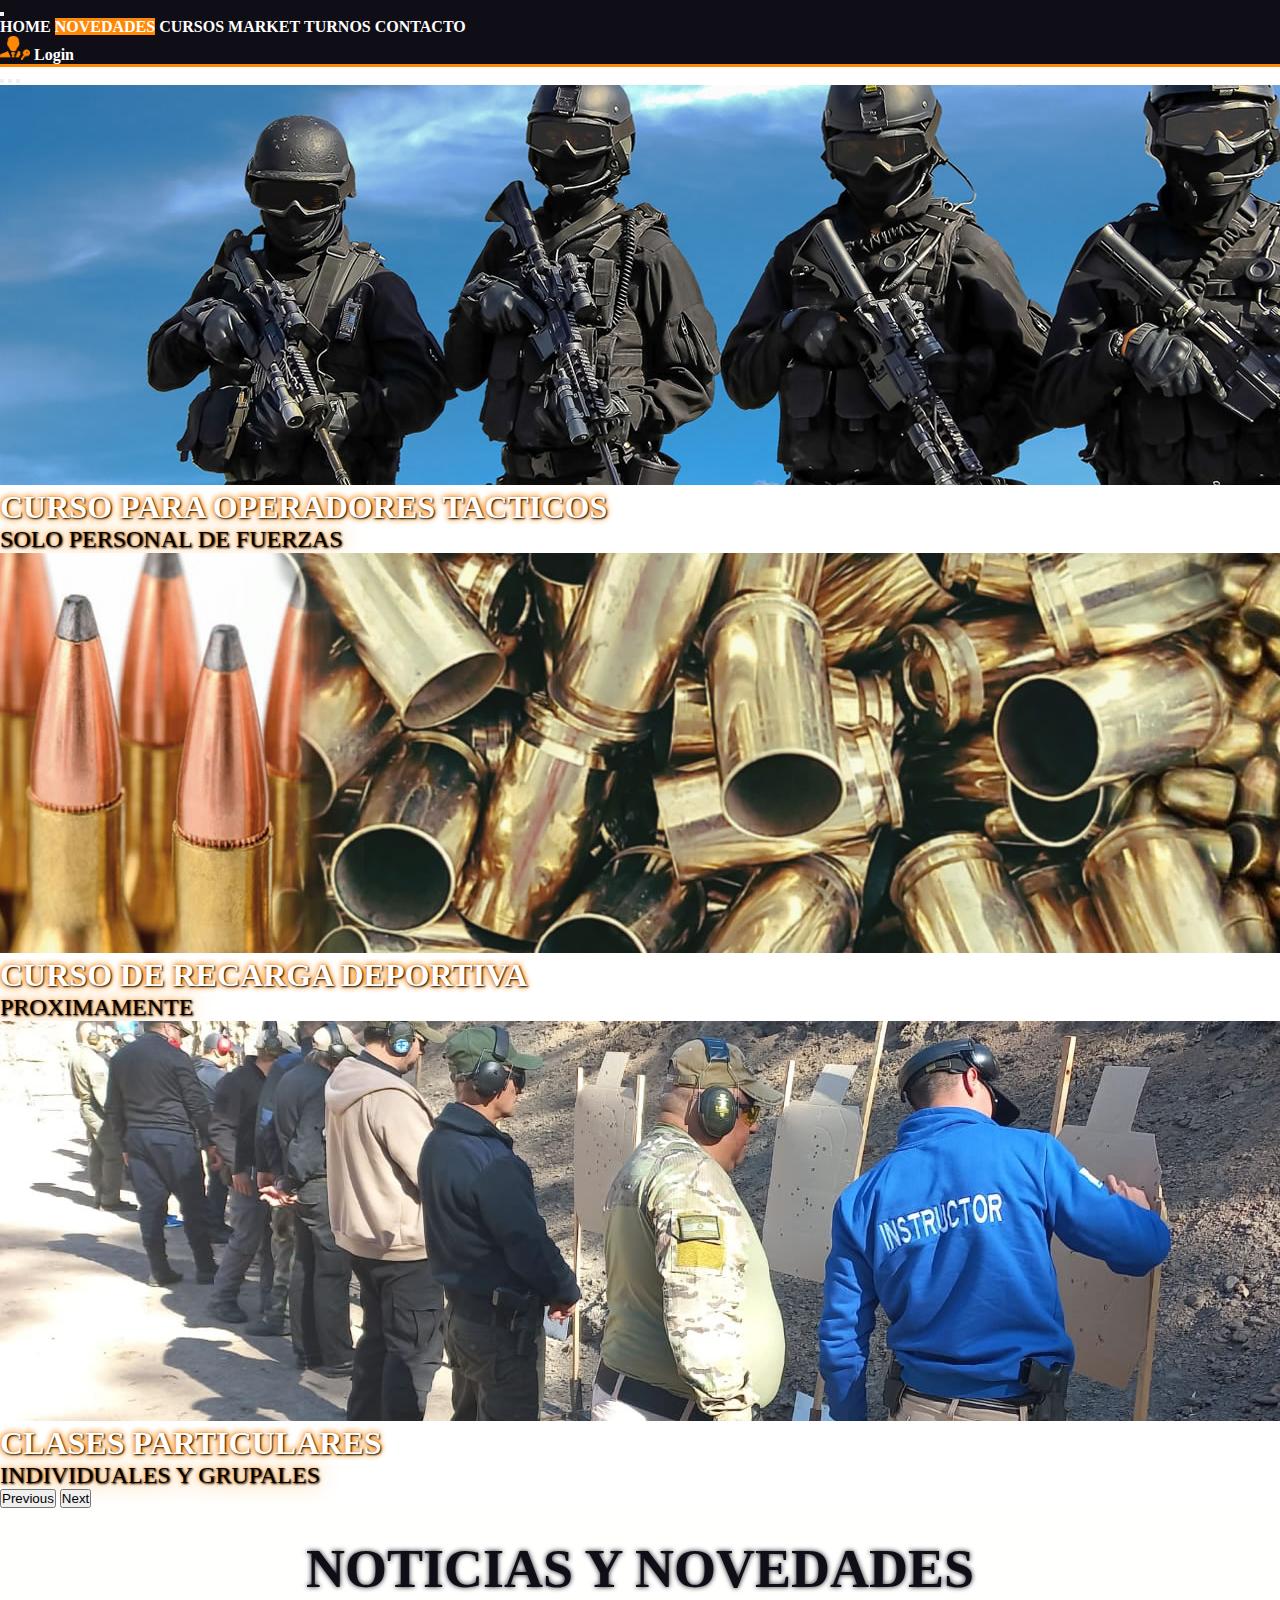
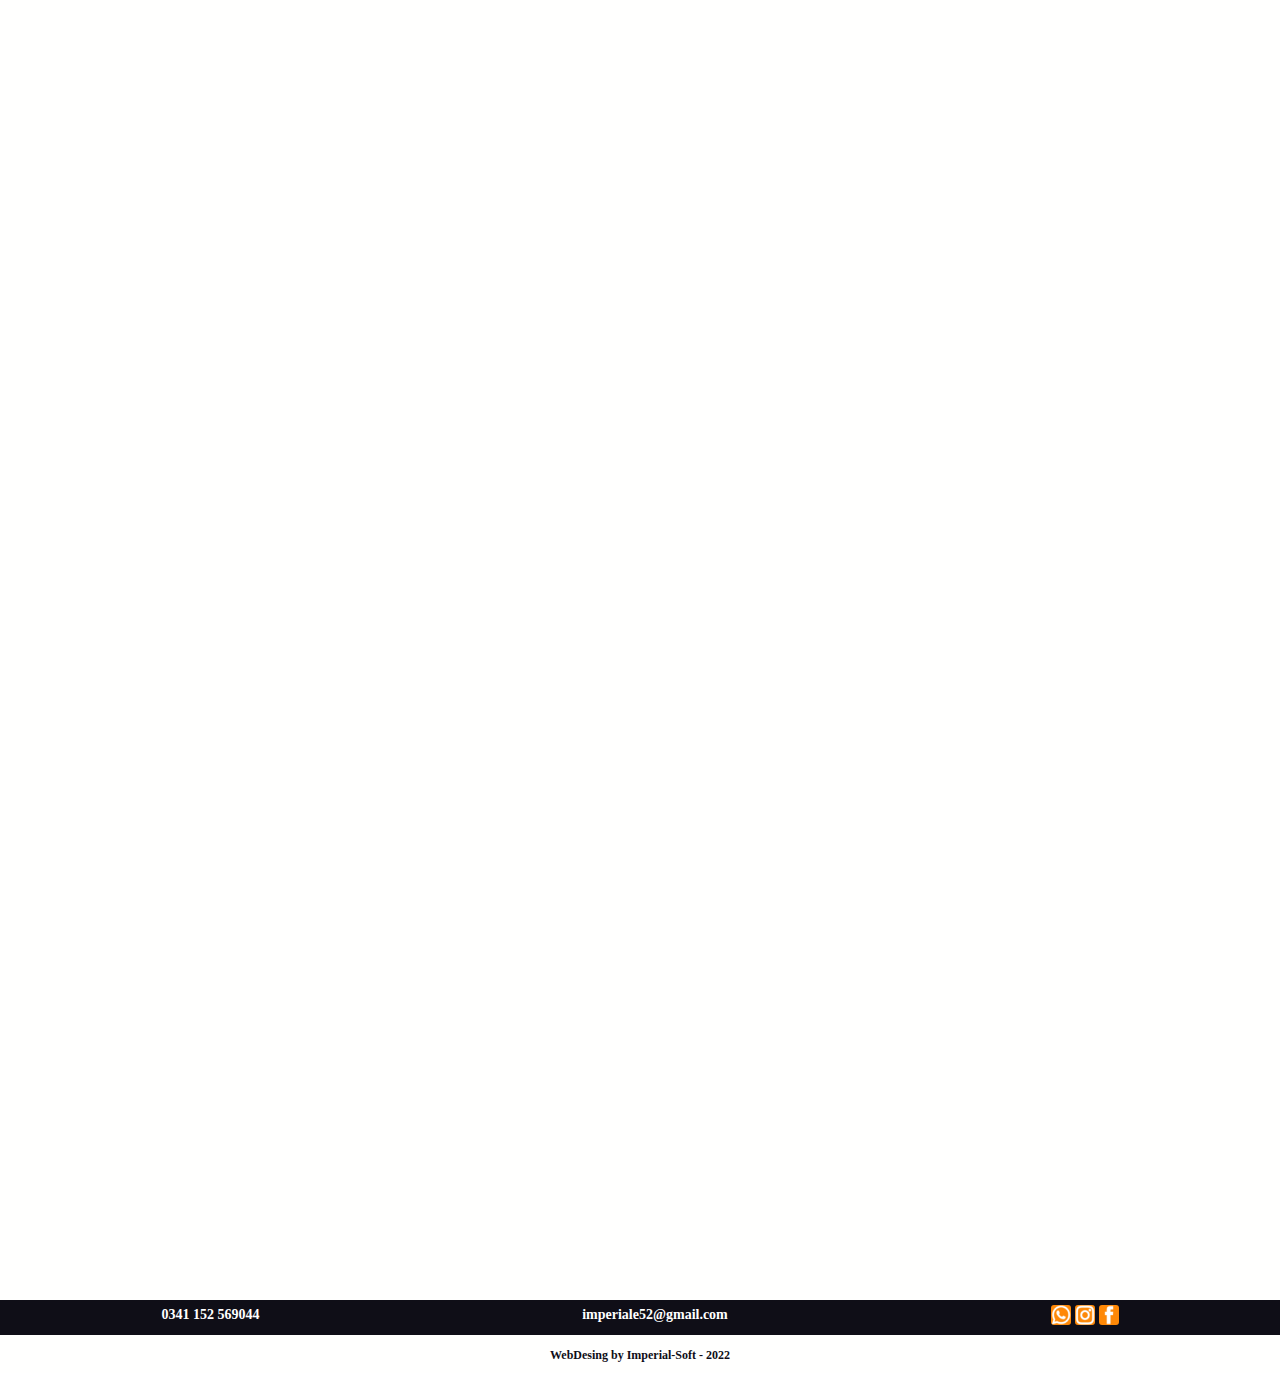
<file: pages/novedades.html>
<!DOCTYPE html>
<html lang="es">


<head>
    <meta charset="UTF-8">
    <meta http-equiv="X-UA-Compatible" content="IE=edge">
    <meta name="viewport" content="width=device-width, initial-scale=1.0">
    <meta name="author" content="Walter Imperiale - Imperial-Soft" />
    <meta name="copyright" content="Imperial-soft - 2023">
    <meta name="description"
        content="Instruccion de tiro y armas de Fuego, en rosario, Argentina. Clases de tiro Personalizadas" />
    <meta name="keywords"
        content="Instructor de tiro, armas, legitimo usuario, anmac, tiro defensivo, tiro, tactico, deportivo, rosario, santa fe " />

    <link rel="stylesheet" href="../assets/css/main.css">

    <link href="https://cdn.jsdelivr.net/npm/bootstrap@5.2.3/dist/css/bootstrap.min.css" rel="stylesheet"
        integrity="sha384-rbsA2VBKQhggwzxH7pPCaAqO46MgnOM80zW1RWuH61DGLwZJEdK2Kadq2F9CUG65" crossorigin="anonymous" />

    <link rel="stylesheet" href="https://cdnjs.cloudflare.com/ajax/libs/animate.css/4.1.1/animate.min.css" />
    <link rel="stylesheet" href="https://unpkg.com/aos@2.3.1/dist/aos.css" />


    <title>Noticias y novedades! Walter Imperiale - Instructor de Tiro y Armas</title>
    <link rel="icon" type="image/x-icon" href="../assets/img/favicon.ico">

</head>

<body id="container__index">

    <header class="grid__header">

        <div>
            <!-- aca inicia el carousel -->

            <div id="carouselExampleCaptions" class="carousel slide" data-bs-ride="carousel">
                <div class="carousel-indicators">
                    <button type="button" data-bs-target="#carouselExampleCaptions" data-bs-slide-to="0" class="active"
                        aria-current="true" aria-label="Slide 1"></button>
                    <button type="button" data-bs-target="#carouselExampleCaptions" data-bs-slide-to="1"
                        aria-label="Slide 2"></button>
                    <button type="button" data-bs-target="#carouselExampleCaptions" data-bs-slide-to="2"
                        aria-label="Slide 3"></button>
                </div>
                <div class="carousel-inner">
                    <div class="carousel-item active">
                        <img src="../assets/img/carousel/cursoopespeciales.jpg" class="d-block w-100"
                            alt="Curso operadores tacticos">
                        <div class="carousel-caption d-none d-md-block">
                            <h5 class="h5__carousel">CURSO PARA OPERADORES TACTICOS</h5>
                            <p class="p__carousel">SOLO PERSONAL DE FUERZAS</p>
                        </div>
                    </div>
                    <div class="carousel-item">
                        <img src="../assets/img/carousel/recargacurso.jpg" class="d-block w-100"
                            alt="Curso recargador de cartuchos metalicos">
                        <div class="carousel-caption d-none d-md-block">
                            <h5 class="h5__carousel">CURSO DE RECARGA DEPORTIVA</h5>
                            <p class="p__carousel">PROXIMAMENTE</p>
                        </div>
                    </div>
                    <div class="carousel-item">
                        <img src="../assets/img/carousel/clasesparticulares.jpg" class="d-block w-100"
                            alt="Clases particulares">
                        <div class="carousel-caption d-none d-md-block">
                            <h5 class="h5__carousel">CLASES PARTICULARES</h5>
                            <p class="p__carousel">INDIVIDUALES Y GRUPALES</p>
                        </div>
                    </div>
                </div>
                <button class="carousel-control-prev" type="button" data-bs-target="#carouselExampleCaptions"
                    data-bs-slide="prev">
                    <span class="carousel-control-prev-icon" aria-hidden="true"></span>
                    <span class="visually-hidden">Previous</span>
                </button>
                <button class="carousel-control-next" type="button" data-bs-target="#carouselExampleCaptions"
                    data-bs-slide="next">
                    <span class="carousel-control-next-icon" aria-hidden="true"></span>
                    <span class="visually-hidden">Next</span>
                </button>
            </div>
            <!-- aca termina el carousel -->
        </div>

    </header>

    <!-- inicio de navbar de boostrap -->
    <nav class="py-0 navbar navbar-dark sticky-top navbar-expand-lg color__negro">
        <div class="container-fluid">
            <a class="oculta__pc navbar-brand" href="#"><img src="../assets/img/user-login-icon.png" alt="Ingresar"
                    width="30" height="24"> Login</a>
            <button class="navbar-toggler" type="button" data-bs-toggle="collapse" data-bs-target="#navbarNavAltMarkup"
                aria-controls="navbarNavAltMarkup" aria-expanded="false" aria-label="Toggle navigation">
                <span class="navbar-toggler-icon"></span>
            </button>
            <div class="fw-bold justify-content-center collapse navbar-collapse" id="navbarNavAltMarkup">
                <div class="navbar-nav">
                    <a class="nav-link" href="../index.html">HOME</a>
                    <a class="nav-link btn__fondo link-dark" href="novedades.html">NOVEDADES</a>
                    <a class="nav-link" href="cursos.html">CURSOS</a>
                    <a class="nav-link" href="market.html">MARKET</a>
                    <a class="nav-link" href="turnos.html">TURNOS</a>
                    <a class="nav-link" href="contacto.html">CONTACTO</a>
                </div>
            </div>
            <a class="oculta__mobile navbar-brand" href="#"><img src="../assets/img/user-login-icon.png" alt="Ingresar"
                    width="30" height="24"> Login</a>
        </div>
    </nav>

    <!-- FIN de navbar de boostrap -->

    <main class="grid__noticias color__claro">
        <h1 class="h1__new animate__animated animate__backInLeft">NOTICIAS Y NOVEDADES</h1>
        <!-- esta seccion se va a administar desde un panel con acceso de ussser y pass, se van a ir cargando las noticias y todo el historico se va a guardar en una base de datos. -->
        <section>
            <div class="mi__cards">

                <div class="mi__card" data-aos="fade-up">
                    <img src="../assets/img/novedades/noticiaanmac1.jpg"
                        alt="ANMAC Y NEUQUÉN TRABAJAN JUNTOS EN LA REGULARIZACIÓN DE USUARIOS.">
                    <div class="contenido__texto__card">
                        <h4>NEUQUEN REGULARIZACION DE L.U.</h4>
                        <p> En el marco de la Campaña Nacional de Regularización se firmó un convenio con el objetivo de
                            actualizar las bases de... <a
                                href="http://www.anmac.gob.ar/index_seccion.php?seccion=info&m=0&id=164"
                                target="_blank">Leer mas..</a></p>
                    </div>
                </div>

                <div class="mi__card" data-aos="fade-down">
                    <img src="../assets/img/novedades/noticiaanmac2.jpg"
                        alt="LOS PUESTOS MÓVILES DEL PEVAF VUELVEN A SANTA FE">
                    <div class="contenido__texto__card">
                        <h4>DEPEVAF VUELVE A SANTA FE</h4>
                        <p>En función a la gran adhesión de los ciudadanos quienes en sólo dos semanas alcanzaron más de
                            550 armas de...<a href="http://www.anmac.gob.ar/index_seccion.php?seccion=info&m=0&id=163"
                                target="_blank">Leer mas..</a></p>
                    </div>
                </div>

                <div class="mi__card" data-aos="fade-right">
                    <img src="../assets/img/novedades/noticiaanmac3.jpg"
                        alt="ANMAC RECIBIÓ 1300 ARMAS DEL DELITO PARA SU DESTRUCCIÓN">
                    <div class="contenido__texto__card">
                        <h4>1300 ARMAS PARA DESTRUIR!</h4>
                        <p>La Agencia Nacional de Materiales Controlados implementó una política proactiva que consiste
                            en trasladar, inventariar..<a
                                href="http://www.anmac.gob.ar/index_seccion.php?seccion=info&m=0&id=162"
                                target="_blank">Leer mas..</a></p>
                    </div>
                </div>

                <div class="mi__card" data-aos="fade-down" data-aos-easing="linear" data-aos-duration="1500">
                    <img src="../assets/img/novedades/noticiaanmac4.jpg" alt="EL PEVAF LLEGA A QUILMES">
                    <div class="contenido__texto__card">
                        <h4>EL PEVAF LLEGA A QUILMES</h4>
                        <p class="fst-normal">Los Puestos Móviles del Programa Nacional de Entrega Voluntaria de Armas
                            de Fuego y Municiones... <a
                                href="http://www.anmac.gob.ar/index_seccion.php?seccion=info&m=0&id=157"
                                target="_blank">Leer mas..</a></p>
                    </div>
                </div>

                <div class="card__mobile" data-aos="fade-up">
                    <img src="../assets/img/novedades/SamuelColt.jpg" alt=" imagen de Samuel Colt">
                    <div class="contenido__texto__card">
                        <h4>SAMUEL COLT</h4>
                        <p> "Dios creó a los hombres; Samuel Colt los hizo iguales". <a
                                href="https://es.wikipedia.org/wiki/Samuel_Colt" target="_blank">Leer mas..</a></p>
                    </div>
                </div>

                <div class="card__mobile" data-aos="fade-down">
                    <img src="../assets/img/novedades/gwash.jpg" alt="imagen de GEORGE WASHINGTON">
                    <div class="contenido__texto__card">
                        <h4>GEORGE WASHINGTON</h4>
                        <p>"Las armas de fuego son las segundas en importancia tan sólo después de la Constitución,
                            ellas son los dientes de la libertad de la gente." <a
                                href="https://es.wikipedia.org/wiki/George_Washington" target="_blank">Leer mas..</a>
                        </p>
                    </div>
                </div>

                <div class="card__mobile" data-aos="fade-right">
                    <img src="../assets/img/novedades/CSlater.jpg" alt="imagen de CHRISTIAN SLATER">
                    <div class="contenido__texto__card">
                        <h4>CHRISTIAN SLATER</h4>
                        <p>"Más vale tener un arma y no necesitarla que necesitarla y no tenerla..." <a
                                href="https://es.wikipedia.org/wiki/Christian_Slater" target="_blank">Leer mas..</a></p>
                    </div>
                </div>

                <div class="card__mobile" data-aos="fade-left">
                    <img src="../assets/img/novedades/ncage.jpg" alt="imagen de NICOLAS CAGE">
                    <div class="contenido__texto__card">
                        <h4>NICOLAS CAGE</h4>
                        <p class="fst-normal">En el mundo hay mas de 550 millones de armas de fuego en circulación. Un
                            arma de fuego por
                            cada 12 personas que hay en el planeta y digo yo, ¿cómo se arman las otras 11?" <a
                                href="https://es.wikipedia.org/wiki/Nicolas_Cage" target="_blank">Leer mas..</a></p>
                    </div>
                </div>

            </div>
        </section>

    </main>

    <footer class="grid__footer">
        <section class="alinea__footer2">
            <div>
                <a href="tel:+540341152569044">0341 152 569044</a>
            </div>
            <div>
                <a href=mailto:imperiale52@gmail.com?subject="Consulta Web">imperiale52@gmail.com</a>
            </div>
            <div>
                <a href="https://wa.me/+543412569044" target="_blank"><img src="../assets/img/logo_wsp.jpg"
                        alt="logo wsp"></a>

                <a href="https://instagram.com/imperiale.instructor" target="_blank"><img
                        src="../assets/img/logo_instagram.jpg" alt="logo de instagram"></a>

                <a href="https://www.facebook.com/imperiale.instructor/" target="_blank"><img
                        src="../assets/img/logo_fb.jpg" alt="logo de facebook"></a>

            </div>
        </section>
        <div class="pie">
            <a href="https://argnight.bizhat.com" target="_blank">WebDesing by Imperial-Soft - 2022</a>
        </div>

    </footer>
    <script src="https://cdn.jsdelivr.net/npm/bootstrap@5.2.3/dist/js/bootstrap.bundle.min.js"
        integrity="sha384-kenU1KFdBIe4zVF0s0G1M5b4hcpxyD9F7jL+jjXkk+Q2h455rYXK/7HAuoJl+0I4"
        crossorigin="anonymous"></script>

    <script src="https://unpkg.com/aos@2.3.1/dist/aos.js"></script>

    <script>
        AOS.init({
            easing: 'ease-out-back',
            duration: 1000
        });
    </script>
</body>

</html>
</file>
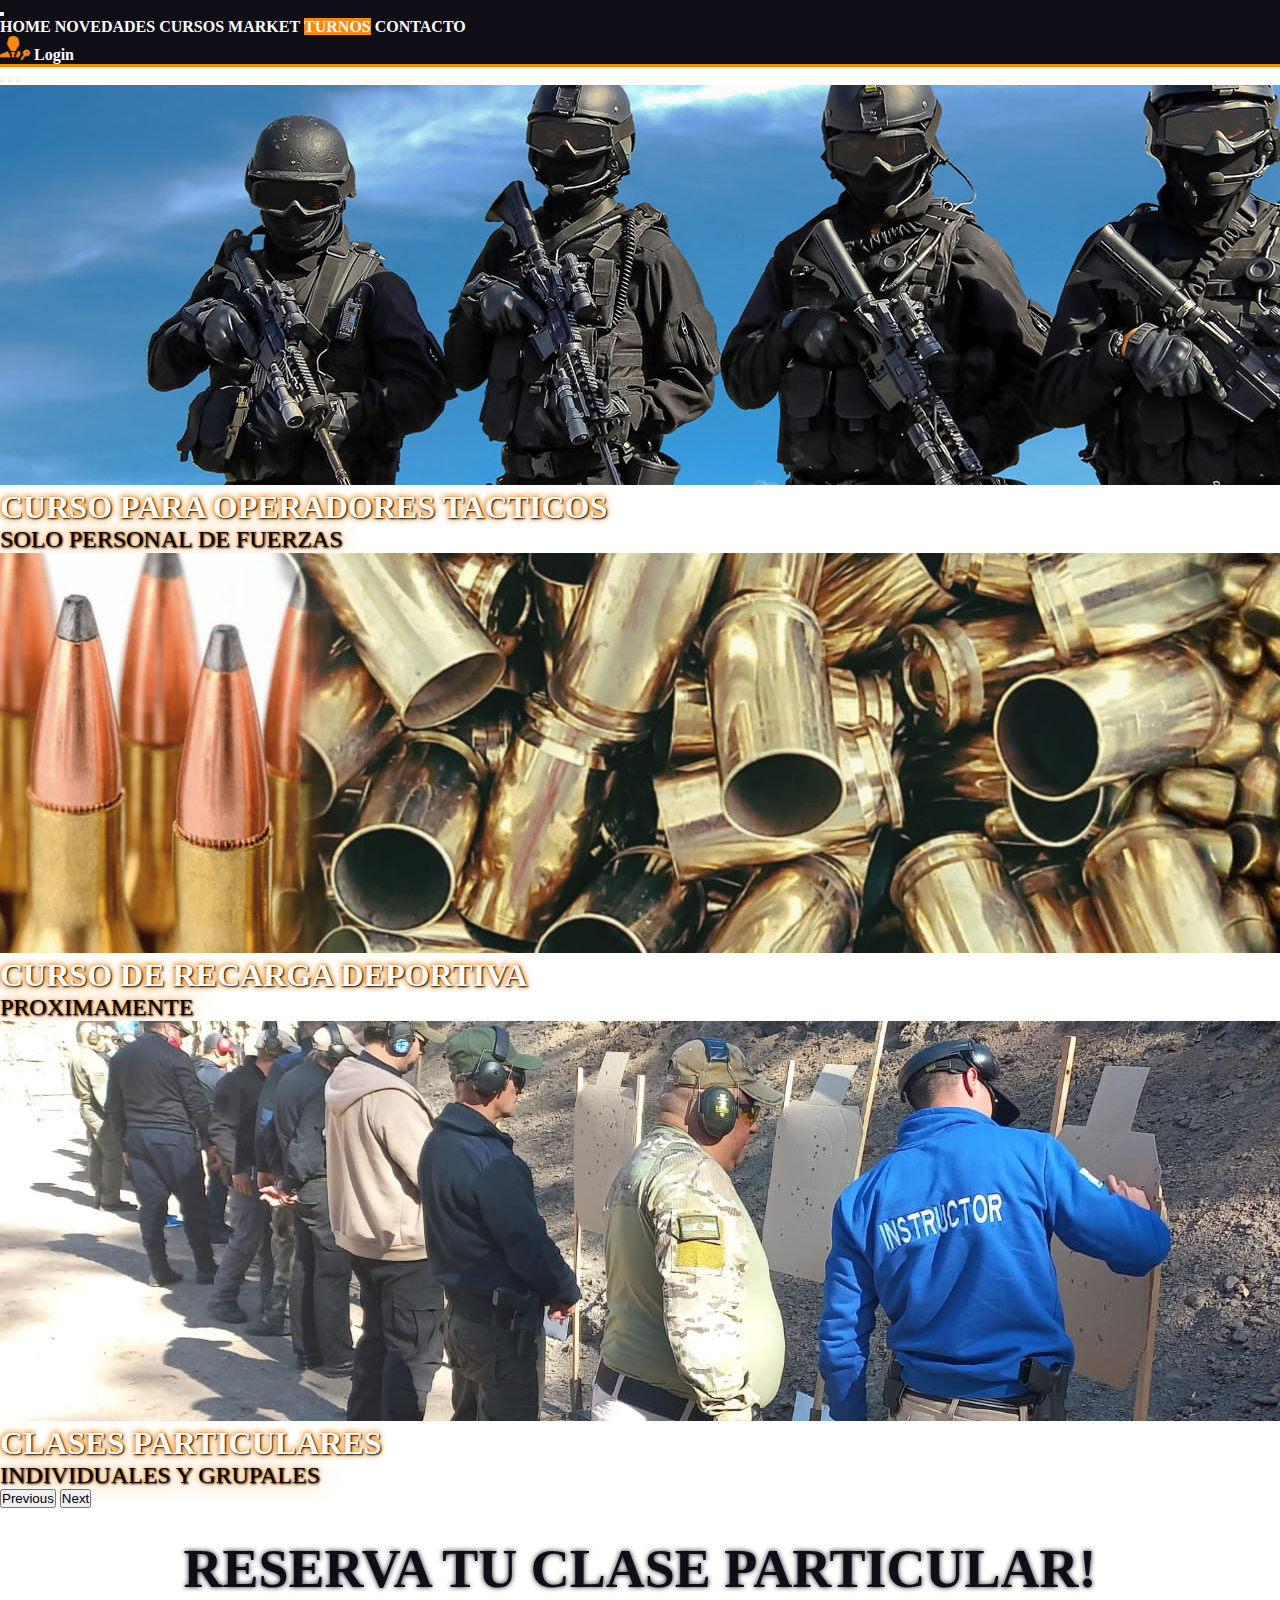
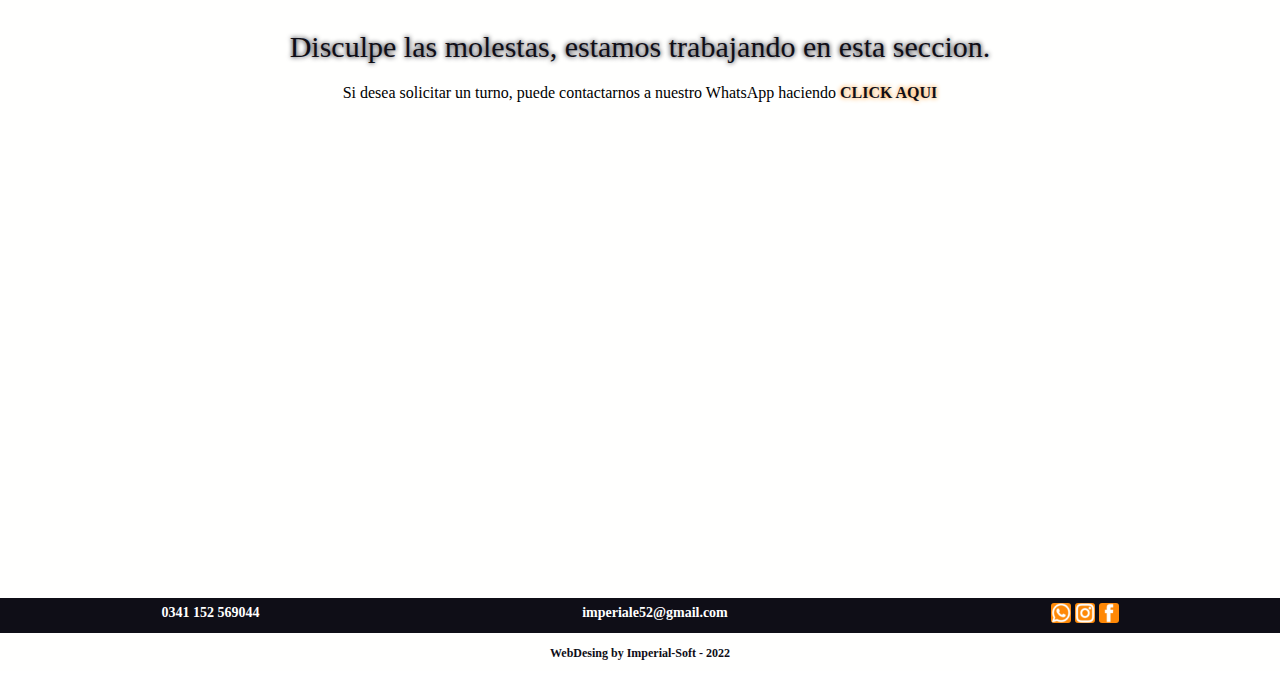
<file: pages/turnos.html>
<!DOCTYPE html>
<html lang="es">


<head>
    <meta charset="UTF-8">
    <meta http-equiv="X-UA-Compatible" content="IE=edge">
    <meta name="viewport" content="width=device-width, initial-scale=1.0">
    <meta name="author" content="Walter Imperiale - Imperial-Soft" />
    <meta name="copyright" content="Imperial-soft - 2023">
    <meta name="description"
        content="Instruccion de tiro y armas de Fuego, en rosario, Argentina. Clases de tiro Personalizadas" />
    <meta name="keywords"
        content="Instructor de tiro, armas, legitimo usuario, anmac, tiro defensivo, tiro, tactico, deportivo, rosario, santa fe " />

    <link rel="stylesheet" href="../assets/css/main.css">

    <link href="https://cdn.jsdelivr.net/npm/bootstrap@5.2.3/dist/css/bootstrap.min.css" rel="stylesheet"
        integrity="sha384-rbsA2VBKQhggwzxH7pPCaAqO46MgnOM80zW1RWuH61DGLwZJEdK2Kadq2F9CUG65" crossorigin="anonymous" />

    <link rel="stylesheet" href="https://cdnjs.cloudflare.com/ajax/libs/animate.css/4.1.1/animate.min.css" />
    <link rel="stylesheet" href="https://unpkg.com/aos@2.3.1/dist/aos.css" />


    <title>Pedi tu Turno - Capacitate - Instruccion - Clases Personalizadas en Rosario</title>
    <link rel="icon" type="image/x-icon" href="../assets/img/favicon.ico">

</head>

<body id="container__index">

    <header class="grid__header">

        <div>
            <!-- aca inicia el carousel -->

            <div id="carouselExampleCaptions" class="carousel slide" data-bs-ride="carousel">
                <div class="carousel-indicators">
                    <button type="button" data-bs-target="#carouselExampleCaptions" data-bs-slide-to="0" class="active"
                        aria-current="true" aria-label="Slide 1"></button>
                    <button type="button" data-bs-target="#carouselExampleCaptions" data-bs-slide-to="1"
                        aria-label="Slide 2"></button>
                    <button type="button" data-bs-target="#carouselExampleCaptions" data-bs-slide-to="2"
                        aria-label="Slide 3"></button>
                </div>
                <div class="carousel-inner">
                    <div class="carousel-item active">
                        <img src="../assets/img/carousel/cursoopespeciales.jpg" class="d-block w-100"
                            alt="Curso operadores tacticos">
                        <div class="carousel-caption d-none d-md-block">
                            <h5 class="h5__carousel">CURSO PARA OPERADORES TACTICOS</h5>
                            <p class="p__carousel">SOLO PERSONAL DE FUERZAS</p>
                        </div>
                    </div>
                    <div class="carousel-item">
                        <img src="../assets/img/carousel/recargacurso.jpg" class="d-block w-100"
                            alt="Curso recargador de cartuchos metalicos">
                        <div class="carousel-caption d-none d-md-block">
                            <h5 class="h5__carousel">CURSO DE RECARGA DEPORTIVA</h5>
                            <p class="p__carousel">PROXIMAMENTE</p>
                        </div>
                    </div>
                    <div class="carousel-item">
                        <img src="../assets/img/carousel/clasesparticulares.jpg" class="d-block w-100"
                            alt="Clases particulares">
                        <div class="carousel-caption d-none d-md-block">
                            <h5 class="h5__carousel">CLASES PARTICULARES</h5>
                            <p class="p__carousel">INDIVIDUALES Y GRUPALES</p>
                        </div>
                    </div>
                </div>
                <button class="carousel-control-prev" type="button" data-bs-target="#carouselExampleCaptions"
                    data-bs-slide="prev">
                    <span class="carousel-control-prev-icon" aria-hidden="true"></span>
                    <span class="visually-hidden">Previous</span>
                </button>
                <button class="carousel-control-next" type="button" data-bs-target="#carouselExampleCaptions"
                    data-bs-slide="next">
                    <span class="carousel-control-next-icon" aria-hidden="true"></span>
                    <span class="visually-hidden">Next</span>
                </button>
            </div>
            <!-- aca termina el carousel -->
        </div>

    </header>

    <!-- inicio de navbar de boostrap -->

    <nav class="py-0 navbar navbar-dark sticky-top navbar-expand-lg color__negro">
        <div class="container-fluid">
            <a class="oculta__pc navbar-brand" href="#"><img src="../assets/img/user-login-icon.png" alt="Ingresar"
                    width="30" height="24"> Login</a>
            <button class="navbar-toggler" type="button" data-bs-toggle="collapse" data-bs-target="#navbarNavAltMarkup"
                aria-controls="navbarNavAltMarkup" aria-expanded="false" aria-label="Toggle navigation">
                <span class="navbar-toggler-icon"></span>
            </button>
            <div class="fw-bold justify-content-center collapse navbar-collapse" id="navbarNavAltMarkup">
                <div class="navbar-nav">
                    <a class="nav-link" href="../index.html">HOME</a>
                    <a class="nav-link" href="novedades.html">NOVEDADES</a>
                    <a class="nav-link" href="cursos.html">CURSOS</a>
                    <a class="nav-link" href="market.html">MARKET</a>
                    <a class="nav-link btn__fondo link-dark" href="turnos.html">TURNOS</a>
                    <a class="nav-link" href="contacto.html">CONTACTO</a>
                </div>
            </div>
            <a class="oculta__mobile navbar-brand" href="#"><img src="../assets/img/user-login-icon.png" alt="Ingresar"
                    width="30" height="24"> Login</a>
        </div>
    </nav>

    <!-- FIN de navbar de boostrap -->

    <main class="grid__noticias color__claro">
        <h1 class="h1__new animate__animated animate__backInLeft">RESERVA TU CLASE PARTICULAR!</h1>

        <h2 class="h2__oscura">Disculpe las molestas, estamos trabajando en esta seccion.</h2>
        <p class="centrar__txt__marketycursos">Si desea solicitar un turno, puede contactarnos a nuestro WhatsApp
            haciendo <a href="http://wa.me/+5434192569044" target="_blank">CLICK AQUI</a></p>

        <section>
            <div class="centrar__img" data-aos="flip-left">

                <img src="../assets/img/construccion2.jpg" alt="imagen de sitio en contruccion">
            </div>
        </section>

    </main>


    <footer class="grid__footer">
        <section class="alinea__footer2">
            <div>
                <a href="tel:+540341152569044">0341 152 569044</a>
            </div>
            <div>
                <a href=mailto:imperiale52@gmail.com?subject="Consulta Web">imperiale52@gmail.com</a>
            </div>
            <div>
                <a href="https://wa.me/+543412569044" target="_blank"><img src="../assets/img/logo_wsp.jpg"
                        alt="logo wsp"></a>

                <a href="https://instagram.com/imperiale.instructor" target="_blank"><img
                        src="../assets/img/logo_instagram.jpg" alt="logo de instagram"></a>

                <a href="https://www.facebook.com/imperiale.instructor/" target="_blank"><img
                        src="../assets/img/logo_fb.jpg" alt="logo de facebook"></a>

            </div>
        </section>
        <div class="pie">
            <a href="https://argnight.bizhat.com" target="_blank">WebDesing by Imperial-Soft - 2022</a>
        </div>

    </footer>
    <script src="https://cdn.jsdelivr.net/npm/bootstrap@5.2.3/dist/js/bootstrap.bundle.min.js"
        integrity="sha384-kenU1KFdBIe4zVF0s0G1M5b4hcpxyD9F7jL+jjXkk+Q2h455rYXK/7HAuoJl+0I4"
        crossorigin="anonymous"></script>

    <script src="https://unpkg.com/aos@2.3.1/dist/aos.js"></script>

    <script>
        AOS.init({
            easing: 'ease-out-back',
            duration: 1000
        });
    </script>
</body>

</html>
</file>
<file: assets/css/main.css>
* {
  margin: 0;
  padding: 0;
}

.color__claro {
  background-color: #fffffe;
}

.btn__fondo {
  background-color: #ff8906;
}

.color__negro {
  background-color: #0f0e17;
  border-bottom: 3px solid #ff8906;
}

.navbar a {
  color: #fffffe;
}
.navbar a:hover {
  color: #ff8906;
}

.centrar__txt__marketycursos {
  text-align: center;
  padding-top: 20px;
}
.centrar__txt__marketycursos a {
  text-decoration: none;
  text-shadow: 0px 0px 5px #ff8906;
  color: #0f0e17;
}
.centrar__txt__marketycursos a:hover {
  color: #ff8906;
}

/* centrar y decorado de imagen de contruccion */
.centrar__img {
  text-align: center;
  padding-top: 30px;
  padding-bottom: 35px;
}
.centrar__img img {
  width: 80%;
}

a {
  font-weight: bold;
  text-decoration: none;
}

.img__no__desborde {
  width: 100%;
}

.h1__new, .h2__oscura, .h2 {
  font-weight: bold;
  text-align: center;
  padding-top: 30px;
  color: #0f0e17;
  font-size: 44px;
  text-shadow: 0px 0px 5px #0f0e17;
  /* background:linear-gradient(#333333 0%, white 50%, #333333 100%); */
}

.h2 {
  color: #fffffe;
  text-shadow: 0px 0px 5px #fffffe;
  font-size: 40px;
  margin-top: 20px;
}

.h2__oscura {
  font-weight: 500;
  font-size: 30px;
}

.oculta__mobile {
  display: none;
}

.oculta__pc:hover {
  box-shadow: 0px -9px 6px 8px #ff8906;
}

/* declaro la clase del container para el index */
#container__index {
  display: grid;
  grid-template-columns: 100%;
  grid-template-rows: auto auto auto auto auto auto;
  grid-template-areas: "gmenu" "gheader" "gmain" "gvideos" "gsponsor" "gfooter";
}

.grid__menu {
  grid-area: gmenu;
  margin-bottom: 30px;
}

.grid__header {
  grid-area: gheader;
  display: flex;
  flex-direction: column;
  margin-bottom: 0px;
}

.grid__noticias {
  grid-area: gmain;
}

.grid__videos {
  grid-area: gvideos;
  text-align: center;
  background-color: #0f0e17;
}

.grid__sponsor {
  grid-area: gsponsor;
  background-color: #fffffe;
}

.grid__footer {
  grid-area: gfooter;
  text-align: center;
}

.h5__carousel {
  color: white;
  font-size: 2em;
  font-weight: bold;
  text-shadow: 1px 1px 2px black, 0 0 0.2em #ff8906, 0 0 0.2em #ff8906;
}

.p__carousel {
  text-shadow: 1px 1px 2px black, 0 0 1em #ff8906, 0 0 0.2em #ff8906;
  font-size: 1.5em;
}

/* inicio de card*/
.mi__cards {
  display: flex;
  flex-wrap: wrap;
  justify-content: space-evenly;
  margin-bottom: 20px;
}

.mi__card {
  background: #0f0e17;
  margin-top: 20px;
  display: flex;
  width: 95%;
  /*editar en escritorio*/
  height: 300px;
  align-items: center;
  justify-content: space-evenly;
  border-radius: 10px;
  box-shadow: 0 0 6px 0 #0f0e17;
}
.mi__card img {
  width: 130px;
  /*editar en escritorio a 150*/
  height: 250px;
  -o-object-fit: cover;
     object-fit: cover;
  border: 3px solid #fffffe;
  border-radius: 10px;
  display: block;
}

.card__mobile {
  /* esta card se habilita en tablet o escritorio*/
  margin-top: 20px;
  display: flex;
  width: 95%;
  /*editar en escritorio*/
  height: 300px;
  align-items: center;
  justify-content: space-evenly;
  border-radius: 10px;
  box-shadow: 0 0 6px 0 black 0, 0, 0, 0.6;
  display: none;
}

.contenido__texto__card {
  width: 40%;
  background-color: #0f0e17;
}
.contenido__texto__card h4 {
  color: #fffffe;
  text-align: left;
}
.contenido__texto__card p {
  color: #a7a9be;
  font-weight: 300;
  padding-top: 15px;
  text-align: left;
}
.contenido__texto__card a {
  text-decoration: none;
  color: #fffffe;
  font-size: 12px;
  font: bold;
}
.contenido__texto__card a:hover {
  text-shadow: 0px 0px 5px #ff8906;
  color: #fffffe;
  font-style: oblique;
}

/* aca terminan las cards.*/
/*aca arranca la config de youtube*/
.div__alinear, .div__alinear__mobile {
  display: inline-block;
  border: 5px solid #fffffe;
  box-shadow: 0 0 20px 0 #fffffe;
  border-radius: 5px;
  box-shadow: 0 0 20px 0 #fffffe;
  margin-top: 25px;
  margin-left: 15px;
  margin-right: 15px;
  margin-bottom: 15px;
}

.div__alinear__mobile {
  display: none;
}

.canal__youtube {
  text-align: right;
  margin-right: 10px;
  background-color: #0f0e17;
}
.canal__youtube a {
  text-decoration: none;
  color: #fffffe;
  font-size: 14px;
}
.canal__youtube a:hover {
  text-shadow: 0px 0px 5px #ff8906;
  color: #fffffe;
  font-style: oblique;
}

/* aca termina la seccion de youtube*/
@-webkit-keyframes scroll {
  1% {
    transform: translateX(0);
  }
  99% {
    transform: translateX(-3000px);
  }
}
@keyframes scroll {
  1% {
    transform: translateX(0);
  }
  99% {
    transform: translateX(-3000px);
  }
}
.slider {
  height: 150px;
  margin: auto;
  overflow: hidden;
  position: relative;
  width: 90%;
}
.slider::before, .slider::after {
  background: linear-gradient(to right, #fffffe 0%, rgba(255, 255, 255, 0) 100%);
  content: "";
  height: 200px;
  position: absolute;
  width: 100px;
  z-index: 2;
}
.slider::after {
  right: 0;
  top: 0;
  transform: rotateZ(180deg);
}
.slider::before {
  left: 0;
  top: 0;
}
.slider .slide-track {
  -webkit-animation: scroll 40s linear infinite;
          animation: scroll 40s linear infinite;
  display: flex;
  width: 3500px;
}
.slider .slide {
  height: 150px;
  width: 250px;
}

/*Empieza el footer*/
.alinea__footer2 {
  height: 0px;
  display: flex;
  justify-content: space-around;
  padding-top: 5px;
  padding-bottom: 30px;
  background-color: #0f0e17;
}

footer div a img {
  width: 20px;
  height: 20px;
  border-radius: 3px;
}
footer div a img:hover {
  width: 35px;
  height: 35px;
  border-radius: 3px;
}

footer section div a {
  text-decoration: none;
  color: white;
  font-size: 14px;
}
footer section div a:hover {
  color: #fff;
  font-size: 16px;
  text-shadow: 3px 3px 5px #ff8906;
}

.pie {
  padding-top: 10px;
  padding-bottom: 10px;
  background-color: #fffffe;
}
.pie a {
  text-decoration: none;
  color: #0f0e17;
  font-size: 12px;
}
.pie a:hover {
  color: #ff8906;
  font-size: 14px;
  font-style: oblique;
  text-shadow: 10px 10px 5px black;
}

/*aca termina el footer*/
.centrar__frm {
  padding-top: 40px;
  padding-bottom: 30px;
  display: flex;
  flex-wrap: wrap-reverse;
  justify-content: center;
  gap: 30px;
}

.alinear__img__frm img {
  width: 350px;
  height: 400px;
  border-radius: 6px;
  box-shadow: 0 0 6px 3px #0f0e17;
  display: none;
}

form {
  width: 350px;
  padding: 6px;
  border-radius: 6px;
  margin: auto;
  background-color: #0f0e17;
  box-shadow: 0 0 6px 3px #0f0e17;
}
form label {
  width: 40%;
  font-weight: bold;
  display: inline-block;
  color: #fffffe;
}

form input[type=text],
form select,
form input[type=email] {
  width: 180px;
  padding: 3px 10px;
  border: 1px solid #ff8906;
  border-radius: 3px;
  background-color: #fffffe;
  margin: 8px 0;
  display: inline-block;
}

form input[type=submit] {
  width: 100%;
  padding: 8px 16px;
  margin-top: 32px;
  border: 1px solid #fffffe;
  border-radius: 5px;
  display: block;
  color: #fffffe;
  background-color: #ff8906;
}
form input[type=submit]:hover {
  cursor: pointer;
}

textarea {
  width: 100%;
  height: 100px;
  border: 1px solid #ff8906;
  border-radius: 3px;
  background-color: #fffffe;
  margin: 8px 0;
  resize: none;
  display: block;
}

/*Fin Form*/
/* vista de tablet */
@media only screen and (min-width: 768px) {
  .h1__new {
    font-size: 54px;
  }
  .mi__card {
    background: #0f0e17;
    margin-top: 20px;
    display: flex;
    width: 48%;
    /*editar en escritorio*/
    height: 320px;
    align-items: center;
    justify-content: space-evenly;
    border-radius: 10px;
    box-shadow: 0 0 6px 0 #0f0e17;
  }
  .mi__card img {
    width: 150px;
    /*editar en escritorio a 150*/
    height: 250px;
    -o-object-fit: cover;
       object-fit: cover;
    border: 3px solid #fffffe;
    border-radius: 10px;
    display: block;
  }
  .card__mobile {
    /* esta card se habilita en tablet o escritorio*/
    background: #0f0e17;
    margin-top: 20px;
    display: flex;
    width: 48%;
    /*editar en escritorio*/
    height: 320px;
    align-items: center;
    justify-content: space-evenly;
    border-radius: 10px;
    box-shadow: 0 0 6px 0 #0f0e17;
  }
  .card__mobile img {
    width: 150px;
    /*editar en escritorio a 150*/
    height: 250px;
    -o-object-fit: cover;
       object-fit: cover;
    border: 3px solid #fffffe;
    border-radius: 10px;
    display: block;
  }
  .alinear__img__frm img {
    display: inline-block;
  }
}
@media only screen and (min-width: 992px) {
  .oculta__mobile {
    display: inline-block;
  }
  .oculta__mobile:hover {
    box-shadow: 0px -9px 6px 8px #ff8906;
  }
  .oculta__pc {
    display: none;
  }
}
@media only screen and (min-width: 1280px) {
  .mi__card {
    background: #0f0e17;
    margin-top: 20px;
    display: flex;
    width: 46%;
    /*editar en escritorio*/
    height: 300px;
    align-items: center;
    justify-content: space-evenly;
    border-radius: 10px;
    box-shadow: 0 0 6px 0 #0f0e17;
  }
  .mi__card img {
    width: 150px;
    /*editar en escritorio a 150*/
    height: 250px;
    -o-object-fit: cover;
       object-fit: cover;
    border: 3px solid #fffffe;
    border-radius: 10px;
    display: block;
  }
  .card__mobile {
    /* esta card se habilita en tablet o escritorio*/
    background: #0f0e17;
    margin-top: 20px;
    display: flex;
    width: 46%;
    /*editar en escritorio*/
    height: 300px;
    align-items: center;
    justify-content: space-evenly;
    border-radius: 10px;
    box-shadow: 0 0 6px 0 #0f0e17;
  }
  .card__mobile img {
    width: 150px;
    /*editar en escritorio a 150*/
    height: 250px;
    -o-object-fit: cover;
       object-fit: cover;
    border: 3px solid #fffffe;
    border-radius: 10px;
    display: block;
  }
  .div__alinear__mobile {
    /* estye video se habilita con escritorio y tablet*/
    display: inline-block;
  }
  .centrar__img img {
    width: 500px;
  }
}/*# sourceMappingURL=main.css.map */
</file>
